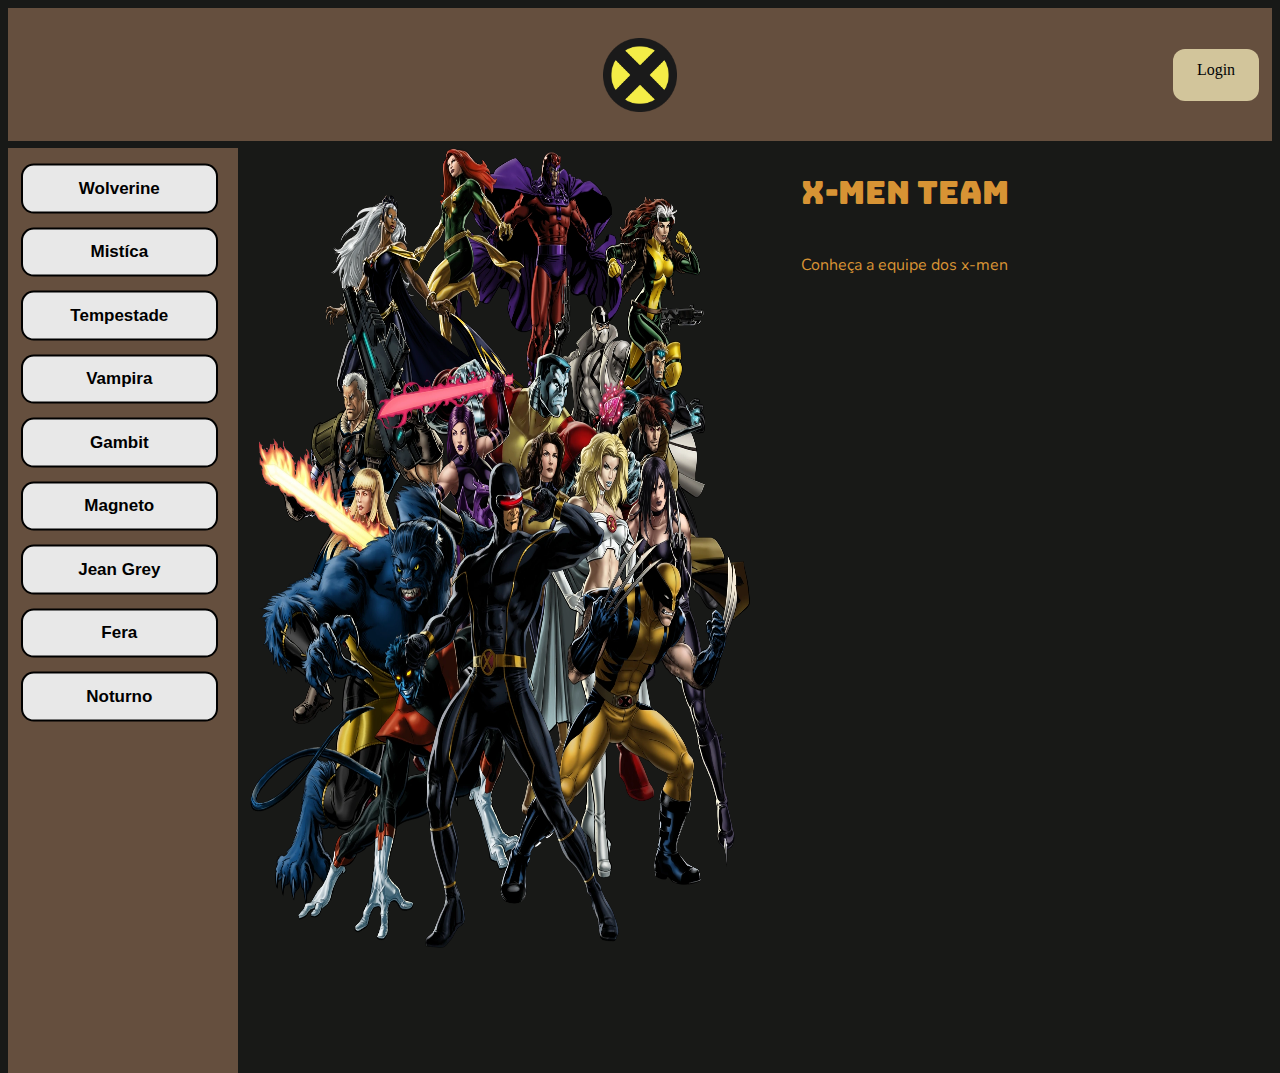
<file: index.html>
<!DOCTYPE html>
<html>
<head>
    
    <meta charset='utf-8'>
    <meta http-equiv='X-UA-Compatible' content='IE=edge'>
    <title>Index</title>
    <meta name='viewport' content='width=device-width, initial-scale=1'>
    <link rel='stylesheet' type='text/css' media='screen' href='style.css'>
</head>
<body class="b2">
    <header class="flex horizontal">
        <div class="gavetao"> </div>
        <img onclick="mudarPersonagem(0)" id="logo" src="imagens/logoxmen2.webp">
        <a id="lego" href="login.html">Login</a>
       </header>
       <div class="flex horizontal caneca">
        <aside class="lista flex vertical">
            <button onclick="mudarPersonagem(1)">Wolverine</button>
            <button onclick="mudarPersonagem(2)">Mistíca</button>
            <button onclick="mudarPersonagem(3)">Tempestade</button>
            <button onclick="mudarPersonagem(4)">Vampira</button>
            <button onclick="mudarPersonagem(5)">Gambit</button>
            <button onclick="mudarPersonagem(6)">Magneto</button>
            <button onclick="mudarPersonagem(7)">Jean Grey</button>
            <button onclick="mudarPersonagem(8)">Fera</button>
            <button onclick="mudarPersonagem(9)">Noturno</button>
        </aside>
        <main class="flex horizontal">
               <img id="personagem" src="imagens/x-menteam.webp" alt="x-men">
               <div>
                   <p id="nome">X-men team</p>
                   <p id="descricao">Conheça a equipe dos x-men</p>
               </div>
           </main>
        </div> 
        <script src="main.js"></script>
</body>
</html>
</file>
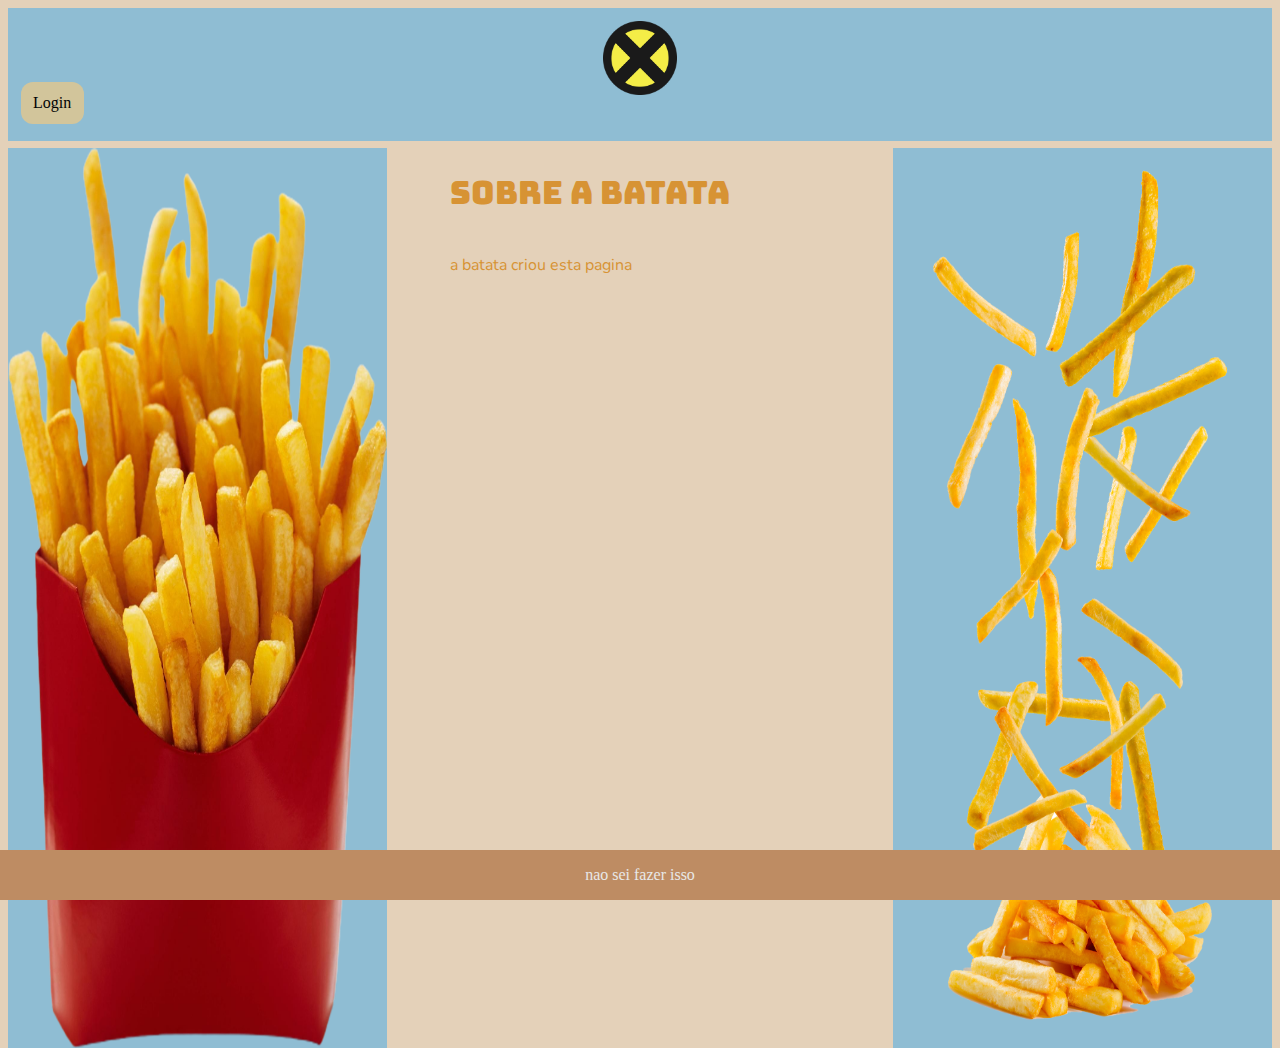
<file: about.html>
<!DOCTYPE html>
<html>
<head>
    <meta charset='utf-8'>
    <meta http-equiv='X-UA-Compatible' content='IE=edge'>
    <title>Page Title</title>
    <meta name='viewport' content='width=device-width, initial-scale=1'>
    <link rel='stylesheet' type='text/css' media='screen' href='style.css'>
    <script src='main.js'></script>
</head>
<body class="b3">
    <header class="morango">
        <div class="gavetao"> </div>
        <img id="logo" src="imagens/logoxmen2.webp">
        <a id="lego" href="login.html">Login</a>
       </header>
       <div class="flex horizontal caneca">
            <img class="leite" src="imagens/batata.png" alt="batata frita hmm delicia">   
        <main class="flex vertical">
                    <p id="nome">Sobre a batata</p>
                   <p id="descricao">a batata criou esta pagina</p>
           </main>
           <img class="leite2" src="imagens/batatao.png" alt="">
        </div> 
        <footer class="banana">
            <p>nao sei fazer isso</p>
          </footer>
</body>
</html>
</file>
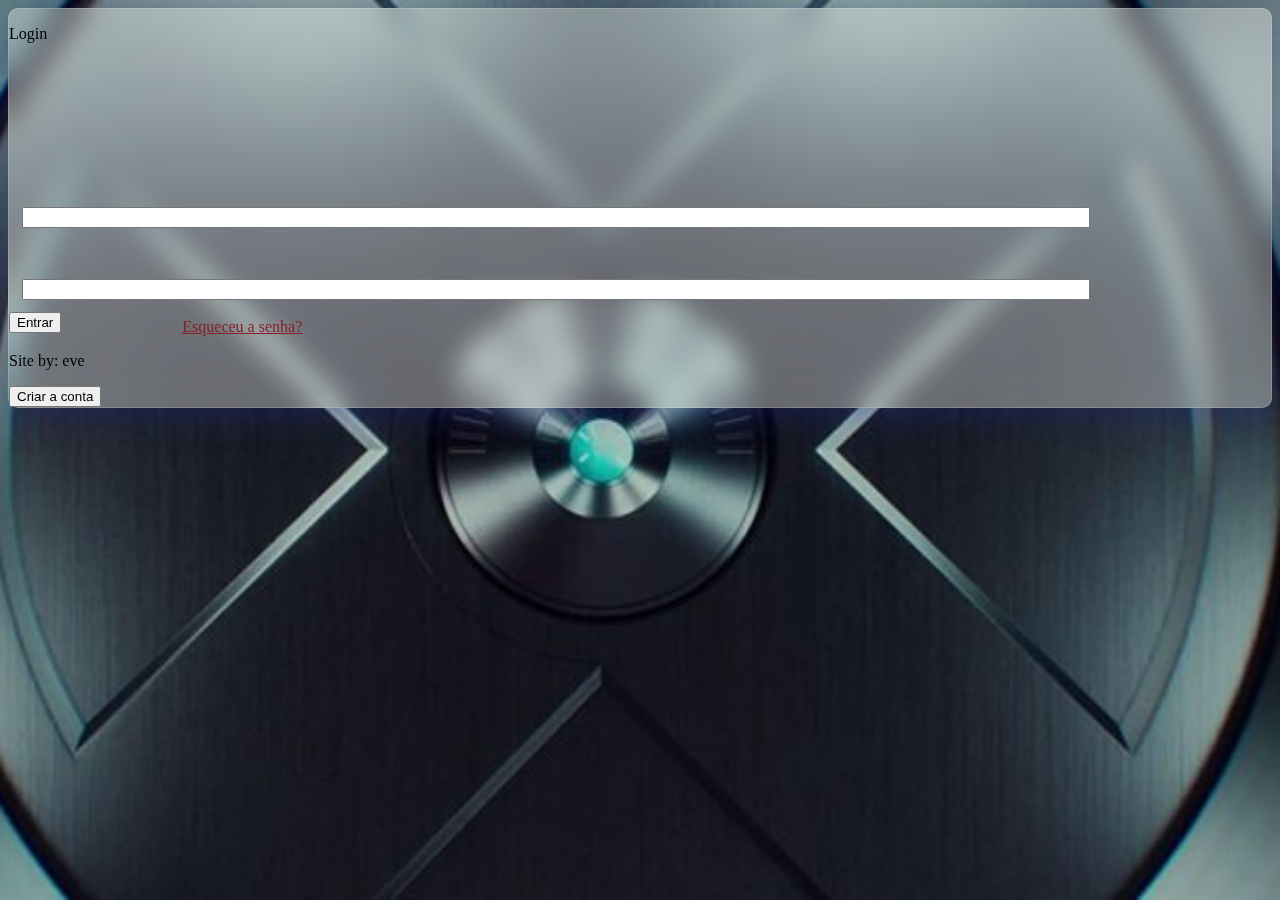
<file: login.html>
<!DOCTYPE html>
<html lang="pt-br">

<head>
    <meta charset="UTF-8">
    <meta http-equiv="X-UA-Compatible" content="IE=edge">
    <meta name="viewport" content="width=device-width, initial-scale=1.0">
    <title>Document</title>
    <link href="https://cdn.jsdelivr.net/npm/bootstrap@5.0.2/dist/css/bootstrap.min.css" rel="stylesheet"
        integrity="sha384-EVSTQN3/azprG1Anm3QDgpJLIm9Nao0Yz1ztcQTwFspd3yD65VohhpuuCOmLASjC" crossorigin="anonymous">
    <link rel="stylesheet" href="https://use.fontawesome.com/releases/v5.3.1/css/all.css"
        integrity="sha384-mzrmE5qonljUremFsqc01SB46JvROS7bZs3IO2EmfFsd15uHvIt+Y8vEf7N7fWAU" crossorigin="anonymous">
        <link rel="stylesheet" href="style.css" type="text/css">

</head>


<body id="samambaia">
    <div class="container h-100 align-content-center">
        <div class="d-flex justify-content-center h-100">
            <div class="efeito-vidro"  class="card mt-auto mb-auto">
                <div class="card-header">
                    <p class="display-2">Login</p>
                </div>
                <div class="card-body">
                    <form action="#" method="">
                        <span class="alert alert-danger" role="alert" id="deuRuim" hidden>Usuário ou senha incorreto</span>
                        <div class="input-group form-group ricardo">
                            <div class="input-group-prepend">
                                <span class="input-group-text h-100"><i class="fas fa-user"></i></span>
                            </div>
                            <input id="login" type="text" class="form-control">
                        </div>
                        <div class="input-group form-group">
                            <div class="input-group-prepend">
                                <span class="input-group-text h-100"><i class="fas fa-key"></i></span> 
                            </div>
                            <input id="password" type="password" class="form-control">
                        </div>    
                        <button type="button" class="btn btn-success w-100" onclick="logar()">Entrar</button>
                        <a href="#" id="forgot-pass">Esqueceu a senha?</a>
                    </form>
                </div>
                <div class="card-footer">
                        <p id="bye">Site by: eve</p>
                    <button class="btn btn-primary w-100">Criar a conta</button>
                </div>
            </div> 
        </div>
    </div>
    <script src="main.js"></script>
</body>

</html>
</file>
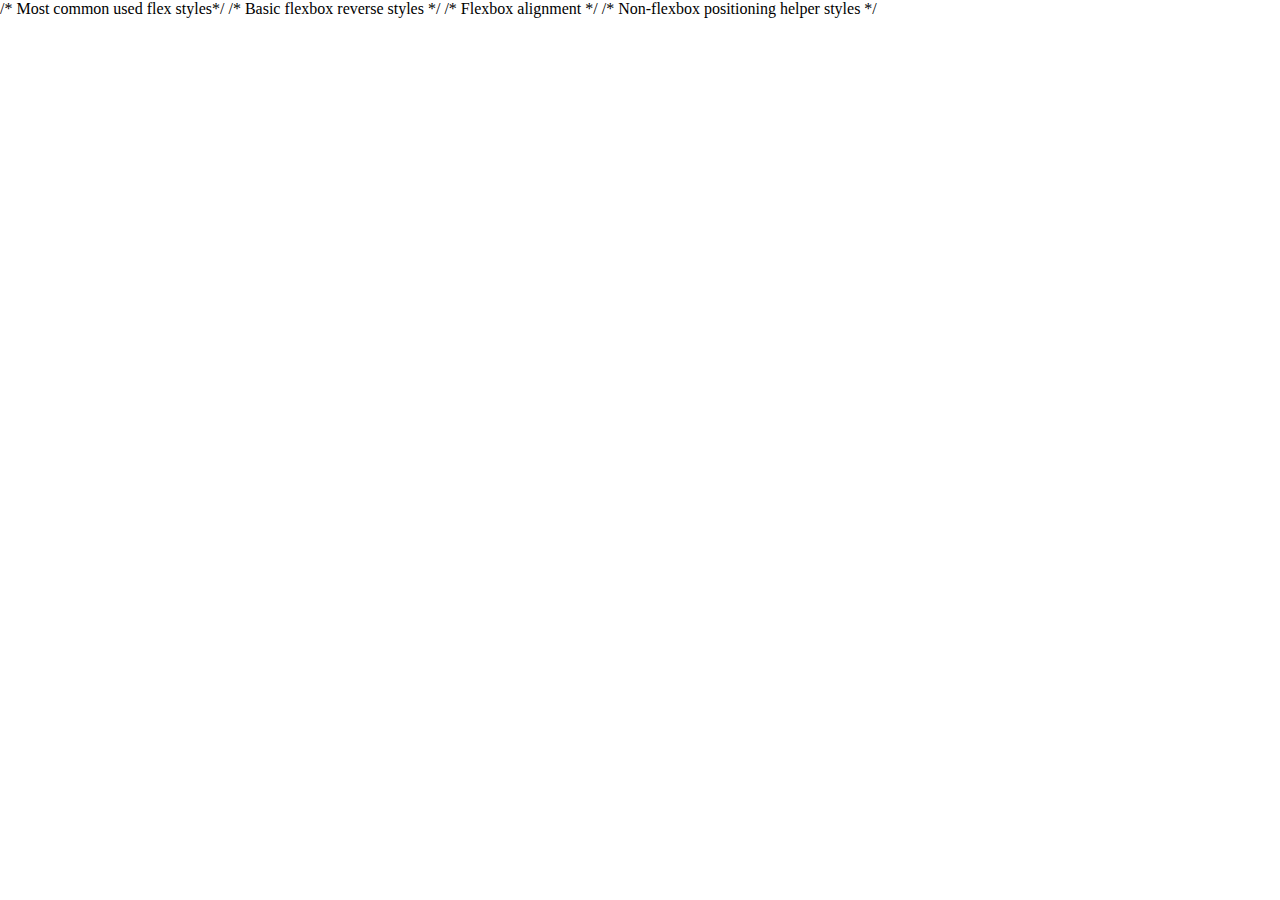
<file: imagens/batataeu.html>
<!DOCTYPE html>
<!-- saved from url=(0031)chrome://settings/manageProfile -->
<html dir="ltr" lang="pt" class="" enable-branding-update=""><head><meta http-equiv="Content-Type" content="text/html; charset=UTF-8">
  
  <meta name="color-scheme" content="light dark">
  <title>Configurações: Personalizar perfil</title>
  <!--<base href="chrome://settings">--><base href=".">
  <link rel="stylesheet" href="chrome://resources/css/md_colors.css">
  <style>
    html {
      background: var(--md-background-color);
      overflow: hidden;
      /* Remove 300ms delay for 'click' event, when using touch interface. */
      touch-action: manipulation;
    }

    html.loading::before {
      background-color: var(--md-toolbar-color);
      border-bottom: var(--md-toolbar-border);
      box-sizing: border-box;
      content: '';
      display: block;
      height: var(--md-toolbar-height);
    }

    html,
    body {
      height: 100%;
      margin: 0;
    }
  </style>
<custom-style>
  <style is="custom-style" css-build="shadow">html {
  --google-red-100-rgb: 244, 199, 195;  
      --google-red-100: rgb(var(--google-red-100-rgb));
      --google-red-300-rgb: 230, 124, 115;  
      --google-red-300: rgb(var(--google-red-300-rgb));
      --google-red-500-rgb: 219, 68, 55;  
      --google-red-500: rgb(var(--google-red-500-rgb));
      --google-red-700-rgb: 197, 57, 41;  
      --google-red-700: rgb(var(--google-red-700-rgb));

      --google-blue-100-rgb: 198, 218, 252;  
      --google-blue-100: rgb(var(--google-blue-100-rgb));
      --google-blue-300-rgb: 123, 170, 247;  
      --google-blue-300: rgb(var(--google-blue-300-rgb));
      --google-blue-500-rgb: 66, 133, 244;  
      --google-blue-500: rgb(var(--google-blue-500-rgb));
      --google-blue-700-rgb: 51, 103, 214;  
      --google-blue-700: rgb(var(--google-blue-700-rgb));

      --google-green-100-rgb: 183, 225, 205;  
      --google-green-100: rgb(var(--google-green-100-rgb));
      --google-green-300-rgb: 87, 187, 138;  
      --google-green-300: rgb(var(--google-green-300-rgb));
      --google-green-500-rgb: 15, 157, 88;  
      --google-green-500: rgb(var(--google-green-500-rgb));
      --google-green-700-rgb: 11, 128, 67;  
      --google-green-700: rgb(var(--google-green-700-rgb));

      --google-yellow-100-rgb: 252, 232, 178;  
      --google-yellow-100: rgb(var(--google-yellow-100-rgb));
      --google-yellow-300-rgb: 247, 203, 77;  
      --google-yellow-300: rgb(var(--google-yellow-300-rgb));
      --google-yellow-500-rgb: 244, 180, 0;  
      --google-yellow-500: rgb(var(--google-yellow-500-rgb));
      --google-yellow-700-rgb: 240, 147, 0;  
      --google-yellow-700: rgb(var(--google-yellow-700-rgb));

      --google-grey-100-rgb: 245, 245, 245;  
      --google-grey-100: rgb(var(--google-grey-100-rgb));
      --google-grey-300-rgb: 224, 224, 224;  
      --google-grey-300: rgb(var(--google-grey-300-rgb));
      --google-grey-500-rgb: 158, 158, 158;  
      --google-grey-500: rgb(var(--google-grey-500-rgb));
      --google-grey-700-rgb: 97, 97, 97;  
      --google-grey-700: rgb(var(--google-grey-700-rgb));

      

      --paper-red-50: #ffebee;
      --paper-red-100: #ffcdd2;
      --paper-red-200: #ef9a9a;
      --paper-red-300: #e57373;
      --paper-red-400: #ef5350;
      --paper-red-500: #f44336;
      --paper-red-600: #e53935;
      --paper-red-700: #d32f2f;
      --paper-red-800: #c62828;
      --paper-red-900: #b71c1c;
      --paper-red-a100: #ff8a80;
      --paper-red-a200: #ff5252;
      --paper-red-a400: #ff1744;
      --paper-red-a700: #d50000;

      --paper-light-blue-50: #e1f5fe;
      --paper-light-blue-100: #b3e5fc;
      --paper-light-blue-200: #81d4fa;
      --paper-light-blue-300: #4fc3f7;
      --paper-light-blue-400: #29b6f6;
      --paper-light-blue-500: #03a9f4;
      --paper-light-blue-600: #039be5;
      --paper-light-blue-700: #0288d1;
      --paper-light-blue-800: #0277bd;
      --paper-light-blue-900: #01579b;
      --paper-light-blue-a100: #80d8ff;
      --paper-light-blue-a200: #40c4ff;
      --paper-light-blue-a400: #00b0ff;
      --paper-light-blue-a700: #0091ea;

      --paper-yellow-50: #fffde7;
      --paper-yellow-100: #fff9c4;
      --paper-yellow-200: #fff59d;
      --paper-yellow-300: #fff176;
      --paper-yellow-400: #ffee58;
      --paper-yellow-500: #ffeb3b;
      --paper-yellow-600: #fdd835;
      --paper-yellow-700: #fbc02d;
      --paper-yellow-800: #f9a825;
      --paper-yellow-900: #f57f17;
      --paper-yellow-a100: #ffff8d;
      --paper-yellow-a200: #ffff00;
      --paper-yellow-a400: #ffea00;
      --paper-yellow-a700: #ffd600;

      --paper-orange-50: #fff3e0;
      --paper-orange-100: #ffe0b2;
      --paper-orange-200: #ffcc80;
      --paper-orange-300: #ffb74d;
      --paper-orange-400: #ffa726;
      --paper-orange-500: #ff9800;
      --paper-orange-600: #fb8c00;
      --paper-orange-700: #f57c00;
      --paper-orange-800: #ef6c00;
      --paper-orange-900: #e65100;
      --paper-orange-a100: #ffd180;
      --paper-orange-a200: #ffab40;
      --paper-orange-a400: #ff9100;
      --paper-orange-a700: #ff6500;

      --paper-grey-50: #fafafa;
      --paper-grey-100: #f5f5f5;
      --paper-grey-200: #eeeeee;
      --paper-grey-300: #e0e0e0;
      --paper-grey-400: #bdbdbd;
      --paper-grey-500: #9e9e9e;
      --paper-grey-600: #757575;
      --paper-grey-700: #616161;
      --paper-grey-800: #424242;
      --paper-grey-900: #212121;

      --paper-blue-grey-50: #eceff1;
      --paper-blue-grey-100: #cfd8dc;
      --paper-blue-grey-200: #b0bec5;
      --paper-blue-grey-300: #90a4ae;
      --paper-blue-grey-400: #78909c;
      --paper-blue-grey-500: #607d8b;
      --paper-blue-grey-600: #546e7a;
      --paper-blue-grey-700: #455a64;
      --paper-blue-grey-800: #37474f;
      --paper-blue-grey-900: #263238;

      
      --dark-divider-opacity: 0.12;
      --dark-disabled-opacity: 0.38; 
      --dark-secondary-opacity: 0.54;
      --dark-primary-opacity: 0.87;

      
      --light-divider-opacity: 0.12;
      --light-disabled-opacity: 0.3; 
      --light-secondary-opacity: 0.7;
      --light-primary-opacity: 1.0;
}

</style>
</custom-style>
<custom-style>
<style is="custom-style" css-build="shadow">html {
  --google-blue-50-rgb: 232, 240, 254;  
    --google-blue-50: rgb(var(--google-blue-50-rgb));
    --google-blue-100-rgb: 210, 227, 252;  
    --google-blue-100: rgb(var(--google-blue-100-rgb));
    --google-blue-200-rgb: 174, 203, 250;  
    --google-blue-200: rgb(var(--google-blue-200-rgb));
    --google-blue-300-rgb: 138, 180, 248;  
    --google-blue-300: rgb(var(--google-blue-300-rgb));
    --google-blue-400-rgb: 102, 157, 246;  
    --google-blue-400: rgb(var(--google-blue-400-rgb));
    --google-blue-500-rgb: 66, 133, 244;  
    --google-blue-500: rgb(var(--google-blue-500-rgb));
    --google-blue-600-rgb: 26, 115, 232;  
    --google-blue-600: rgb(var(--google-blue-600-rgb));
    --google-blue-700-rgb: 25, 103, 210;  
    --google-blue-700: rgb(var(--google-blue-700-rgb));

    --google-green-50-rgb: 230, 244, 234;  
    --google-green-50: rgb(var(--google-green-50-rgb));
    --google-green-300-rgb: 129, 201, 149;  
    --google-green-300: rgb(var(--google-green-300-rgb));
    --google-green-400-rgb: 91, 185, 116;  
    --google-green-400: rgb(var(--google-green-400-rgb));
    --google-green-500-rgb: 52, 168, 83;  
    --google-green-500: rgb(var(--google-green-500-rgb));
    --google-green-600-rgb: 30, 142, 62;  
    --google-green-600: rgb(var(--google-green-600-rgb));
    --google-green-700-rgb: 24, 128, 56;  
    --google-green-700: rgb(var(--google-green-700-rgb));

    --google-grey-50-rgb: 248, 249, 250;  
    --google-grey-50: rgb(var(--google-grey-50-rgb));
    --google-grey-100-rgb: 241, 243, 244;  
    --google-grey-100: rgb(var(--google-grey-100-rgb));
    --google-grey-200-rgb: 232, 234, 237;  
    --google-grey-200: rgb(var(--google-grey-200-rgb));
    --google-grey-300-rgb: 218, 220, 224;  
    --google-grey-300: rgb(var(--google-grey-300-rgb));
    --google-grey-400-rgb: 189, 193, 198;  
    --google-grey-400: rgb(var(--google-grey-400-rgb));
    --google-grey-500-rgb: 154, 160, 166;  
    --google-grey-500: rgb(var(--google-grey-500-rgb));
    --google-grey-600-rgb: 128, 134, 139;  
    --google-grey-600: rgb(var(--google-grey-600-rgb));
    --google-grey-700-rgb: 95, 99, 104;  
    --google-grey-700: rgb(var(--google-grey-700-rgb));
    --google-grey-800-rgb: 60, 64, 67;  
    --google-grey-800: rgb(var(--google-grey-800-rgb));
    --google-grey-900-rgb: 32, 33, 36;  
    --google-grey-900: rgb(var(--google-grey-900-rgb));
    
    --google-grey-900-white-4-percent: #292a2d;

    --google-red-300-rgb: 242, 139, 130;  
    --google-red-300: rgb(var(--google-red-300-rgb));
    --google-red-500-rgb: 234, 67, 53;  
    --google-red-500: rgb(var(--google-red-500-rgb));
    --google-red-600-rgb: 217, 48, 37;  
    --google-red-600: rgb(var(--google-red-600-rgb));

    --google-yellow-50-rgb: 254, 247, 224;  
    --google-yellow-50: rgb(var(--google-yellow-50-rgb));
    --google-yellow-300-rgb: 253, 214, 51;  
    --google-yellow-300: rgb(var(--google-yellow-300-rgb));
    --google-yellow-400-rgb: 252, 201, 52;  
    --google-yellow-400: rgb(var(--google-yellow-400-rgb));
    --google-yellow-500-rgb: 251, 188, 4;  
    --google-yellow-500: rgb(var(--google-yellow-500-rgb));

    
    --google-blue-refresh-100-rgb: var(--google-blue-100-rgb);
    --google-blue-refresh-100: var(--google-blue-100);
    --google-blue-refresh-300-rgb: var(--google-blue-300-rgb);
    --google-blue-refresh-300: var(--google-blue-300);
    --google-blue-refresh-400-rgb: var(--google-blue-400-rgb);
    --google-blue-refresh-400: var(--google-blue-400);
    --google-blue-refresh-500-rgb: var(--google-blue-500-rgb);
    --google-blue-refresh-500: var(--google-blue-500);
    --google-blue-refresh-700-rgb: var(--google-blue-700-rgb);
    --google-blue-refresh-700: var(--google-blue-700);
    --google-green-refresh-300-rgb: var(--google-green-300-rgb);
    --google-green-refresh-300: var(--google-green-300);
    --google-green-refresh-400-rgb: var(--google-green-400-rgb);
    --google-green-refresh-400: var(--google-green-400);
    --google-green-refresh-500-rgb: var(--google-green-500-rgb);
    --google-green-refresh-500: var(--google-green-500);
    --google-green-refresh-700-rgb: var(--google-green-700-rgb);
    --google-green-refresh-700: var(--google-green-700);
    --google-grey-refresh-100-rgb: var(--google-grey-100-rgb);
    --google-grey-refresh-100: var(--google-grey-100);
    --google-grey-refresh-300-rgb: var(--google-grey-300-rgb);
    --google-grey-refresh-300: var(--google-grey-300);
    --google-grey-refresh-500-rgb: var(--google-grey-500-rgb);
    --google-grey-refresh-500: var(--google-grey-500);
    --google-grey-refresh-700-rgb: var(--google-grey-700-rgb);
    --google-grey-refresh-700: var(--google-grey-700);
    --google-red-refresh-300-rgb: var(--google-red-300-rgb);
    --google-red-refresh-300: var(--google-red-300);
    --google-red-refresh-500-rgb: var(--google-red-500-rgb);
    --google-red-refresh-500: var(--google-red-500);
    --google-yellow-refresh-300-rgb: var(--google-yellow-300-rgb);
    --google-yellow-refresh-300: var(--google-yellow-300);
    --google-yellow-refresh-400-rgb: var(--google-yellow-400-rgb);
    --google-yellow-refresh-400: var(--google-yellow-400);
    --google-yellow-refresh-500-rgb: var(--google-yellow-500-rgb);
    --google-yellow-refresh-500: var(--google-yellow-500);

    --cr-primary-text-color: var(--google-grey-900);
    --cr-secondary-text-color: var(--google-grey-700);

    --cr-card-background-color: white;
    --cr-card-shadow-color-rgb: var(--google-grey-800-rgb);

    --cr-elevation-1: rgba(var(--cr-card-shadow-color-rgb), .3) 0 1px 2px 0,
                      rgba(var(--cr-card-shadow-color-rgb), .15) 0 1px 3px 1px;
    --cr-elevation-2: rgba(var(--cr-card-shadow-color-rgb), .3) 0 1px 2px 0,
                      rgba(var(--cr-card-shadow-color-rgb), .15) 0 2px 6px 2px;
    --cr-elevation-3: rgba(var(--cr-card-shadow-color-rgb), .3) 0 1px 3px 0,
                      rgba(var(--cr-card-shadow-color-rgb), .15) 0 4px 8px 3px;
    --cr-elevation-4: rgba(var(--cr-card-shadow-color-rgb), .3) 0 2px 3px 0,
                      rgba(var(--cr-card-shadow-color-rgb), .15) 0 6px 10px 4px;
    --cr-elevation-5: rgba(var(--cr-card-shadow-color-rgb), .3) 0 4px 4px 0,
                      rgba(var(--cr-card-shadow-color-rgb), .15) 0 8px 12px 6px;

    --cr-card-shadow: var(--cr-elevation-1);

    --cr-checked-color: var(--google-blue-600);
    --cr-focused-item-color: var(--google-grey-300);
    --cr-form-field-label-color: var(--google-grey-700);
    --cr-hairline-rgb: 0, 0, 0;
    --cr-iph-anchor-highlight-color: rgba(var(--google-blue-600-rgb), 0.1);
    --cr-link-color: var(--google-blue-700);
    --cr-menu-background-color: white;
    --cr-menu-background-focus-color: var(--google-grey-400);
    --cr-menu-shadow: 0 2px 6px var(--paper-grey-500);
    --cr-separator-color: rgba(0, 0, 0, .06);
    --cr-title-text-color: rgb(90, 90, 90);
    --cr-toolbar-background-color: var(--google-blue-700);

    --cr-hover-background-color: rgba(var(--google-grey-900-rgb), .1);
    --cr-active-background-color: rgba(var(--google-grey-900-rgb), .16);
    --cr-focus-outline-color: rgba(var(--google-blue-600-rgb), .4);
}

@media (prefers-color-scheme: light) {
html[enable-branding-update] {
  --cr-toolbar-background-color: white;
}

}

@media (prefers-color-scheme: dark) {
html {
  --cr-primary-text-color: var(--google-grey-200);
      --cr-secondary-text-color: var(--google-grey-500);

      --cr-card-background-color: var(--google-grey-900-white-4-percent);
      --cr-card-shadow-color-rgb: 0, 0, 0;

      --cr-checked-color: var(--google-blue-300);
      --cr-focused-item-color: var(--google-grey-800);
      --cr-form-field-label-color: var(--dark-secondary-color);
      --cr-hairline-rgb: 255, 255, 255;
      --cr-iph-anchor-highlight-color: rgba(var(--google-grey-100-rgb), 0.1);
      --cr-link-color: var(--google-blue-300);
      --cr-menu-background-color: var(--google-grey-900);
      --cr-menu-background-focus-color: var(--google-grey-700);
      --cr-menu-background-sheen: rgba(255, 255, 255, .06);  
      --cr-menu-shadow: rgba(0, 0, 0, .3) 0 1px 2px 0,
                        rgba(0, 0, 0, .15) 0 3px 6px 2px;
      --cr-separator-color: rgba(255, 255, 255, .1);
      --cr-title-text-color: var(--cr-primary-text-color);
      --cr-toolbar-background-color: var(--google-grey-900-white-4-percent);

      --cr-hover-background-color: rgba(255, 255, 255, .1);
      --cr-active-background-color: rgba(var(--google-grey-200-rgb), .16);
      --cr-focus-outline-color: rgba(var(--google-blue-300-rgb), .4);
}

}

html {
  --cr-button-edge-spacing: 12px;
    --cr-button-height: 32px;

    
    --cr-controlled-by-spacing: 24px;

    
    --cr-default-input-max-width: 264px;

    
    --cr-icon-ripple-size: 36px;
    --cr-icon-ripple-padding: 8px;

    --cr-icon-size: 20px;

    --cr-icon-button-margin-start: 16px;

    
    --cr-icon-ripple-margin: calc(var(--cr-icon-ripple-padding) * -1);

    
    
    --cr-section-min-height: 48px;
    --cr-section-two-line-min-height: 64px;

    --cr-section-padding: 20px;
    --cr-section-vertical-padding: 12px;
    --cr-section-indent-width: 40px;
    --cr-section-indent-padding: calc(
        var(--cr-section-padding) + var(--cr-section-indent-width));

    --cr-section-vertical-margin: 21px;

    --cr-centered-card-max-width: 680px;
    --cr-centered-card-width-percentage: 0.96;

    --cr-hairline: 1px solid rgba(var(--cr-hairline-rgb), .14);

    --cr-separator-height: 1px;
    --cr-separator-line: var(--cr-separator-height) solid
        var(--cr-separator-color);

    --cr-toolbar-overlay-animation-duration: 150ms;
    --cr-toolbar-height: 56px;

    --cr-container-shadow-height: 6px;
    --cr-container-shadow-margin: calc(-1 * var(--cr-container-shadow-height));

    --cr-container-shadow-max-opacity: 1;

    
    --cr-card-border-radius: 4px;
    --cr-disabled-opacity: .38;
    --cr-form-field-bottom-spacing: 16px;
    --cr-form-field-label-font-size: .625rem;
    --cr-form-field-label-height: 1em;
    --cr-form-field-label-line-height: 1em;
}

html[enable-branding-update] {
  --cr-card-border-radius: 8px;
    --cr-card-shadow: var(--cr-elevation-2);
}

</style>
</custom-style>
<custom-style>
  <style is="custom-style" css-build="shadow">[hidden] {
  display: none !important;
}

</style>
</custom-style>
<custom-style>
  <style is="custom-style" css-build="shadow">html {
  --layout_-_display:  flex;;

      --layout-inline_-_display:  inline-flex;;

      --layout-horizontal_-_display:  var(--layout_-_display); --layout-horizontal_-_flex-direction:  row;;

      --layout-horizontal-reverse_-_display:  var(--layout_-_display); --layout-horizontal-reverse_-_flex-direction:  row-reverse;;

      --layout-vertical_-_display:  var(--layout_-_display); --layout-vertical_-_flex-direction:  column;;

      --layout-vertical-reverse_-_display:  var(--layout_-_display); --layout-vertical-reverse_-_flex-direction:  column-reverse;;

      --layout-wrap_-_flex-wrap:  wrap;;

      --layout-wrap-reverse_-_flex-wrap:  wrap-reverse;;

      --layout-flex-auto_-_flex:  1 1 auto;;

      --layout-flex-none_-_flex:  none;;

      --layout-flex_-_flex:  1; --layout-flex_-_flex-basis:  0.000000001px;;

      --layout-flex-2_-_flex:  2;;

      --layout-flex-3_-_flex:  3;;

      --layout-flex-4_-_flex:  4;;

      --layout-flex-5_-_flex:  5;;

      --layout-flex-6_-_flex:  6;;

      --layout-flex-7_-_flex:  7;;

      --layout-flex-8_-_flex:  8;;

      --layout-flex-9_-_flex:  9;;

      --layout-flex-10_-_flex:  10;;

      --layout-flex-11_-_flex:  11;;

      --layout-flex-12_-_flex:  12;;

      

      --layout-start_-_align-items:  flex-start;;

      --layout-center_-_align-items:  center;;

      --layout-end_-_align-items:  flex-end;;

      --layout-baseline_-_align-items:  baseline;;

      

      --layout-start-justified_-_justify-content:  flex-start;;

      --layout-center-justified_-_justify-content:  center;;

      --layout-end-justified_-_justify-content:  flex-end;;

      --layout-around-justified_-_justify-content:  space-around;;

      --layout-justified_-_justify-content:  space-between;;

      --layout-center-center_-_align-items:  var(--layout-center_-_align-items); --layout-center-center_-_justify-content:  var(--layout-center-justified_-_justify-content);;

      

      --layout-self-start_-_align-self:  flex-start;;

      --layout-self-center_-_align-self:  center;;

      --layout-self-end_-_align-self:  flex-end;;

      --layout-self-stretch_-_align-self:  stretch;;

      --layout-self-baseline_-_align-self:  baseline;;

      

      --layout-start-aligned_-_align-content:  flex-start;;

      --layout-end-aligned_-_align-content:  flex-end;;

      --layout-center-aligned_-_align-content:  center;;

      --layout-between-aligned_-_align-content:  space-between;;

      --layout-around-aligned_-_align-content:  space-around;;

      

      --layout-block_-_display:  block;;

      --layout-invisible_-_visibility:  hidden !important;;

      --layout-relative_-_position:  relative;;

      --layout-fit_-_position:  absolute; --layout-fit_-_top:  0; --layout-fit_-_right:  0; --layout-fit_-_bottom:  0; --layout-fit_-_left:  0;;

      --layout-scroll_-_-webkit-overflow-scrolling:  touch; --layout-scroll_-_overflow:  auto;;

      --layout-fullbleed_-_margin:  0; --layout-fullbleed_-_height:  100vh;;

      

      --layout-fixed-top_-_position:  fixed; --layout-fixed-top_-_top:  0; --layout-fixed-top_-_left:  0; --layout-fixed-top_-_right:  0;;

      --layout-fixed-right_-_position:  fixed; --layout-fixed-right_-_top:  0; --layout-fixed-right_-_right:  0; --layout-fixed-right_-_bottom:  0;;

      --layout-fixed-bottom_-_position:  fixed; --layout-fixed-bottom_-_right:  0; --layout-fixed-bottom_-_bottom:  0; --layout-fixed-bottom_-_left:  0;;

      --layout-fixed-left_-_position:  fixed; --layout-fixed-left_-_top:  0; --layout-fixed-left_-_bottom:  0; --layout-fixed-left_-_left:  0;;
}

</style>
</custom-style><style>[hidden] { display: none !important; }</style><iron-iconset-svg name="cr20" size="20" style="display: none;">
  <svg>
    <defs>
      <!--
      Keep these in sorted order by id="". See also http://goo.gl/Y1OdAq
      -->
      <g id="domain">
        <path d="M2,3 L2,17 L11.8267655,17 L13.7904799,17 L18,17 L18,7 L12,7 L12,3 L2,3 Z M8,13 L10,13 L10,15 L8,15 L8,13 Z M4,13 L6,13 L6,15 L4,15 L4,13 Z M8,9 L10,9 L10,11 L8,11 L8,9 Z M4,9 L6,9 L6,11 L4,11 L4,9 Z M12,9 L16,9 L16,15 L12,15 L12,9 Z M12,11 L14,11 L14,13 L12,13 L12,11 Z M8,5 L10,5 L10,7 L8,7 L8,5 Z M4,5 L6,5 L6,7 L4,7 L4,5 Z">
        </path>
      </g>
      <g id="kite">
        <path fill-rule="evenodd" clip-rule="evenodd" d="M4.6327 8.00094L10.3199 2L16 8.00094L10.1848 16.8673C10.0995 16.9873 10.0071 17.1074 9.90047 17.2199C9.42417 17.7225 8.79147 18 8.11611 18C7.44076 18 6.80806 17.7225 6.33175 17.2199C5.85545 16.7173 5.59242 16.0497 5.59242 15.3371C5.59242 14.977 5.46445 14.647 5.22275 14.3919C4.98104 14.1369 4.66825 14.0019 4.32701 14.0019H4V12.6667H4.32701C5.00237 12.6667 5.63507 12.9442 6.11137 13.4468C6.58768 13.9494 6.85071 14.617 6.85071 15.3296C6.85071 15.6896 6.97867 16.0197 7.22038 16.2747C7.46209 16.5298 7.77488 16.6648 8.11611 16.6648C8.45735 16.6648 8.77014 16.5223 9.01185 16.2747C9.02396 16.2601 9.03607 16.246 9.04808 16.2319C9.08541 16.1883 9.12176 16.1458 9.15403 16.0947L9.55213 15.4946L4.6327 8.00094ZM10.3199 13.9371L6.53802 8.17116L10.3199 4.1814L14.0963 8.17103L10.3199 13.9371Z">
        </path>
      </g>
      <g id="menu">
        <path d="M2 4h16v2H2zM2 9h16v2H2zM2 14h16v2H2z"></path>
      </g>
      
  </defs></svg>
</iron-iconset-svg>
<iron-iconset-svg name="cr" size="24" style="display: none;">
  <svg>
    <defs>
      <!--
      These icons are copied from Polymer's iron-icons and kept in sorted order.
      See http://goo.gl/Y1OdAq for instructions on adding additional icons.
      -->
      <g id="account-child-invert" viewBox="0 0 48 48">
        <path d="M24 4c3.31 0 6 2.69 6 6s-2.69 6-6 6-6-2.69-6-6 2.69-6 6-6z"></path>
        <path fill="none" d="M0 0h48v48H0V0z"></path>
        <circle fill="none" cx="24" cy="26" r="4"></circle>
        <path d="M24 18c-6.16 0-13 3.12-13 7.23v11.54c0 2.32 2.19 4.33 5.2 5.63 2.32 1 5.12 1.59 7.8 1.59.66 0 1.33-.06 2-.14v-5.2c-.67.08-1.34.14-2 .14-2.63 0-5.39-.57-7.68-1.55.67-2.12 4.34-3.65 7.68-3.65.86 0 1.75.11 2.6.29 2.79.62 5.2 2.15 5.2 4.04v4.47c3.01-1.31 5.2-3.31 5.2-5.63V25.23C37 21.12 30.16 18 24 18zm0 12c-2.21 0-4-1.79-4-4s1.79-4 4-4 4 1.79 4 4-1.79 4-4 4z">
        </path>
      </g>
      <g id="add">
        <path d="M19 13h-6v6h-2v-6H5v-2h6V5h2v6h6v2z"></path>
      </g>
      <g id="arrow-back">
        <path d="M20 11H7.83l5.59-5.59L12 4l-8 8 8 8 1.41-1.41L7.83 13H20v-2z"></path>
      </g>
      <g id="arrow-drop-up">
        <path d="M7 14l5-5 5 5z">
      </path></g>
      <g id="arrow-drop-down">
        <path d="M7 10l5 5 5-5z"></path>
      </g>
      <g id="arrow-forward">
        <path d="M12 4l-1.41 1.41L16.17 11H4v2h12.17l-5.58 5.59L12 20l8-8z"></path>
      </g>
      <g id="arrow-right">
        <path d="M10 7l5 5-5 5z"></path>
      </g>
      
      <g id="cancel">
        <path d="M12 2C6.47 2 2 6.47 2 12s4.47 10 10 10 10-4.47 10-10S17.53 2 12 2zm5 13.59L15.59 17 12 13.41 8.41 17 7 15.59 10.59 12 7 8.41 8.41 7 12 10.59 15.59 7 17 8.41 13.41 12 17 15.59z">
        </path>
      </g>
      <g id="check">
        <path d="M9 16.17L4.83 12l-1.42 1.41L9 19 21 7l-1.41-1.41z"></path>
      </g>
      <g id="check-circle">
        <path d="M12 2C6.48 2 2 6.48 2 12s4.48 10 10 10 10-4.48 10-10S17.52 2 12 2zm-2 15l-5-5 1.41-1.41L10 14.17l7.59-7.59L19 8l-9 9z">
        </path>
      </g>
      <g id="chevron-left">
        <path d="M15.41 7.41L14 6l-6 6 6 6 1.41-1.41L10.83 12z"></path>
      </g>
      <g id="chevron-right">
        <path d="M10 6L8.59 7.41 13.17 12l-4.58 4.59L10 18l6-6z"></path>
      </g>
      <g id="clear">
        <path d="M19 6.41L17.59 5 12 10.59 6.41 5 5 6.41 10.59 12 5 17.59 6.41 19 12 13.41 17.59 19 19 17.59 13.41 12z">
        </path>
      </g>
      <g id="close">
        <path d="M19 6.41L17.59 5 12 10.59 6.41 5 5 6.41 10.59 12 5 17.59 6.41 19 12 13.41 17.59 19 19 17.59 13.41 12z">
        </path>
      </g>
      <g id="computer">
        <path d="M20 18c1.1 0 1.99-.9 1.99-2L22 6c0-1.1-.9-2-2-2H4c-1.1 0-2 .9-2 2v10c0 1.1.9 2 2 2H0v2h24v-2h-4zM4 6h16v10H4V6z">
        </path>
      </g>
      <g id="delete">
        <path d="M6 19c0 1.1.9 2 2 2h8c1.1 0 2-.9 2-2V7H6v12zM19 4h-3.5l-1-1h-5l-1 1H5v2h14V4z"></path>
      </g>
      <g id="domain">
        <path d="M12 7V3H2v18h20V7H12zM6 19H4v-2h2v2zm0-4H4v-2h2v2zm0-4H4V9h2v2zm0-4H4V5h2v2zm4 12H8v-2h2v2zm0-4H8v-2h2v2zm0-4H8V9h2v2zm0-4H8V5h2v2zm10 12h-8v-2h2v-2h-2v-2h2v-2h-2V9h8v10zm-2-8h-2v2h2v-2zm0 4h-2v2h2v-2z">
        </path>
      </g>
      <g id="error">
        <path d="M12 2C6.48 2 2 6.48 2 12s4.48 10 10 10 10-4.48 10-10S17.52 2 12 2zm1 15h-2v-2h2v2zm0-4h-2V7h2v6z">
        </path>
      </g>
      <g id="error-outline">
        <path d="M11 15h2v2h-2zm0-8h2v6h-2zm.99-5C6.47 2 2 6.48 2 12s4.47 10 9.99 10C17.52 22 22 17.52 22 12S17.52 2 11.99 2zM12 20c-4.42 0-8-3.58-8-8s3.58-8 8-8 8 3.58 8 8-3.58 8-8 8z">
        </path>
      </g>
      <g id="expand-less">
        <path d="M12 8l-6 6 1.41 1.41L12 10.83l4.59 4.58L18 14z"></path>
      </g>
      <g id="expand-more">
        <path d="M16.59 8.59L12 13.17 7.41 8.59 6 10l6 6 6-6z"></path>
      </g>
      <g id="extension">
        <path d="M20.5 11H19V7c0-1.1-.9-2-2-2h-4V3.5C13 2.12 11.88 1 10.5 1S8 2.12 8 3.5V5H4c-1.1 0-1.99.9-1.99 2v3.8H3.5c1.49 0 2.7 1.21 2.7 2.7s-1.21 2.7-2.7 2.7H2V20c0 1.1.9 2 2 2h3.8v-1.5c0-1.49 1.21-2.7 2.7-2.7 1.49 0 2.7 1.21 2.7 2.7V22H17c1.1 0 2-.9 2-2v-4h1.5c1.38 0 2.5-1.12 2.5-2.5S21.88 11 20.5 11z">
        </path>
      </g>
      <g id="file-download">
        <path d="M19 9h-4V3H9v6H5l7 7 7-7zM5 18v2h14v-2H5z"></path>
      </g>
      
      <g id="fullscreen">
        <path d="M7 14H5v5h5v-2H7v-3zm-2-4h2V7h3V5H5v5zm12 7h-3v2h5v-5h-2v3zM14 5v2h3v3h2V5h-5z"></path>
      </g>
      <g id="group">
        <path d="M16 11c1.66 0 2.99-1.34 2.99-3S17.66 5 16 5c-1.66 0-3 1.34-3 3s1.34 3 3 3zm-8 0c1.66 0 2.99-1.34 2.99-3S9.66 5 8 5C6.34 5 5 6.34 5 8s1.34 3 3 3zm0 2c-2.33 0-7 1.17-7 3.5V19h14v-2.5c0-2.33-4.67-3.5-7-3.5zm8 0c-.29 0-.62.02-.97.05 1.16.84 1.97 1.97 1.97 3.45V19h6v-2.5c0-2.33-4.67-3.5-7-3.5z">
        </path>
      </g>
      <g id="help-outline">
        <path d="M11 18h2v-2h-2v2zm1-16C6.48 2 2 6.48 2 12s4.48 10 10 10 10-4.48 10-10S17.52 2 12 2zm0 18c-4.41 0-8-3.59-8-8s3.59-8 8-8 8 3.59 8 8-3.59 8-8 8zm0-14c-2.21 0-4 1.79-4 4h2c0-1.1.9-2 2-2s2 .9 2 2c0 2-3 1.75-3 5h2c0-2.25 3-2.5 3-5 0-2.21-1.79-4-4-4z">
        </path>
      </g>
      <g id="info">
        <path d="M12 2C6.48 2 2 6.48 2 12s4.48 10 10 10 10-4.48 10-10S17.52 2 12 2zm1 15h-2v-6h2v6zm0-8h-2V7h2v2z">
        </path>
      </g>
      <g id="info-outline">
        <path d="M11 17h2v-6h-2v6zm1-15C6.48 2 2 6.48 2 12s4.48 10 10 10 10-4.48 10-10S17.52 2 12 2zm0 18c-4.41 0-8-3.59-8-8s3.59-8 8-8 8 3.59 8 8-3.59 8-8 8zM11 9h2V7h-2v2z">
        </path>
      </g>
      <g id="insert-drive-file">
        <path d="M6 2c-1.1 0-1.99.9-1.99 2L4 20c0 1.1.89 2 1.99 2H18c1.1 0 2-.9 2-2V8l-6-6H6zm7 7V3.5L18.5 9H13z">
        </path>
      </g>
      <g id="location-on">
        <path d="M12 2C8.13 2 5 5.13 5 9c0 5.25 7 13 7 13s7-7.75 7-13c0-3.87-3.13-7-7-7zm0 9.5c-1.38 0-2.5-1.12-2.5-2.5s1.12-2.5 2.5-2.5 2.5 1.12 2.5 2.5-1.12 2.5-2.5 2.5z">
        </path>
      </g>
      <g id="mic">
        <path d="M12 14c1.66 0 2.99-1.34 2.99-3L15 5c0-1.66-1.34-3-3-3S9 3.34 9 5v6c0 1.66 1.34 3 3 3zm5.3-3c0 3-2.54 5.1-5.3 5.1S6.7 14 6.7 11H5c0 3.41 2.72 6.23 6 6.72V21h2v-3.28c3.28-.48 6-3.3 6-6.72h-1.7z">
        </path>
      </g>
      <g id="more-vert">
        <path d="M12 8c1.1 0 2-.9 2-2s-.9-2-2-2-2 .9-2 2 .9 2 2 2zm0 2c-1.1 0-2 .9-2 2s.9 2 2 2 2-.9 2-2-.9-2-2-2zm0 6c-1.1 0-2 .9-2 2s.9 2 2 2 2-.9 2-2-.9-2-2-2z">
        </path>
      </g>
      <g id="open-in-new">
        <path d="M19 19H5V5h7V3H5c-1.11 0-2 .9-2 2v14c0 1.1.89 2 2 2h14c1.1 0 2-.9 2-2v-7h-2v7zM14 3v2h3.59l-9.83 9.83 1.41 1.41L19 6.41V10h2V3h-7z">
        </path>
      </g>
      <g id="person">
        <path d="M12 12c2.21 0 4-1.79 4-4s-1.79-4-4-4-4 1.79-4 4 1.79 4 4 4zm0 2c-2.67 0-8 1.34-8 4v2h16v-2c0-2.66-5.33-4-8-4z">
        </path>
      </g>
      <g id="phonelink"><path d="M4 6h18V4H4c-1.1 0-2 .9-2 2v11H0v3h14v-3H4V6zm19 2h-6c-.55 0-1 .45-1 1v10c0 .55.45 1 1 1h6c.55 0 1-.45 1-1V9c0-.55-.45-1-1-1zm-1 9h-4v-7h4v7z"></path></g>
      <g id="print">
        <path d="M19 8H5c-1.66 0-3 1.34-3 3v6h4v4h12v-4h4v-6c0-1.66-1.34-3-3-3zm-3 11H8v-5h8v5zm3-7c-.55 0-1-.45-1-1s.45-1 1-1 1 .45 1 1-.45 1-1 1zm-1-9H6v4h12V3z">
        </path>
      </g>
      <g id="schedule"><path d="M11.99 2C6.47 2 2 6.48 2 12s4.47 10 9.99 10C17.52 22 22 17.52 22 12S17.52 2 11.99 2zM12 20c-4.42 0-8-3.58-8-8s3.58-8 8-8 8 3.58 8 8-3.58 8-8 8zm.5-13H11v6l5.25 3.15.75-1.23-4.5-2.67z"></path></g>
      <g id="search">
        <path d="M15.5 14h-.79l-.28-.27C15.41 12.59 16 11.11 16 9.5 16 5.91 13.09 3 9.5 3S3 5.91 3 9.5 5.91 16 9.5 16c1.61 0 3.09-.59 4.23-1.57l.27.28v.79l5 4.99L20.49 19l-4.99-5zm-6 0C7.01 14 5 11.99 5 9.5S7.01 5 9.5 5 14 7.01 14 9.5 11.99 14 9.5 14z">
        </path>
      </g>
      <g id="security">
        <path d="M12 1L3 5v6c0 5.55 3.84 10.74 9 12 5.16-1.26 9-6.45 9-12V5l-9-4zm0 10.99h7c-.53 4.12-3.28 7.79-7 8.94V12H5V6.3l7-3.11v8.8z">
        </path>
      </g>
      
      <!-- The <g> IDs are exposed as global variables in Vulcanized mode, which
        conflicts with the "settings" namespace of MD Settings. Using an "_icon"
        suffix prevents the naming conflict. -->
      <g id="settings_icon">
        <path d="M19.43 12.98c.04-.32.07-.64.07-.98s-.03-.66-.07-.98l2.11-1.65c.19-.15.24-.42.12-.64l-2-3.46c-.12-.22-.39-.3-.61-.22l-2.49 1c-.52-.4-1.08-.73-1.69-.98l-.38-2.65C14.46 2.18 14.25 2 14 2h-4c-.25 0-.46.18-.49.42l-.38 2.65c-.61.25-1.17.59-1.69.98l-2.49-1c-.23-.09-.49 0-.61.22l-2 3.46c-.13.22-.07.49.12.64l2.11 1.65c-.04.32-.07.65-.07.98s.03.66.07.98l-2.11 1.65c-.19.15-.24.42-.12.64l2 3.46c.12.22.39.3.61.22l2.49-1c.52.4 1.08.73 1.69.98l.38 2.65c.03.24.24.42.49.42h4c.25 0 .46-.18.49-.42l.38-2.65c.61-.25 1.17-.59 1.69-.98l2.49 1c.23.09.49 0 .61-.22l2-3.46c.12-.22.07-.49-.12-.64l-2.11-1.65zM12 15.5c-1.93 0-3.5-1.57-3.5-3.5s1.57-3.5 3.5-3.5 3.5 1.57 3.5 3.5-1.57 3.5-3.5 3.5z">
        </path>
      </g>
      <g id="star">
        <path d="M12 17.27L18.18 21l-1.64-7.03L22 9.24l-7.19-.61L12 2 9.19 8.63 2 9.24l5.46 4.73L5.82 21z"></path>
      </g>
      <g id="sync">
        <path d="M12 4V1L8 5l4 4V6c3.31 0 6 2.69 6 6 0 1.01-.25 1.97-.7 2.8l1.46 1.46C19.54 15.03 20 13.57 20 12c0-4.42-3.58-8-8-8zm0 14c-3.31 0-6-2.69-6-6 0-1.01.25-1.97.7-2.8L5.24 7.74C4.46 8.97 4 10.43 4 12c0 4.42 3.58 8 8 8v3l4-4-4-4v3z">
        </path>
      </g>
      <g id="videocam">
        <path d="M17 10.5V7c0-.55-.45-1-1-1H4c-.55 0-1 .45-1 1v10c0 .55.45 1 1 1h12c.55 0 1-.45 1-1v-3.5l4 4v-11l-4 4z">
        </path>
      </g>
      <g id="warning">
        <path d="M1 21h22L12 2 1 21zm12-3h-2v-2h2v2zm0-4h-2v-4h2v4z"></path>
      </g>
    </defs>
  </svg>
</iron-iconset-svg>
<dom-module id="paper-spinner-styles">
  <template></template>
</dom-module><!--_html_template_start_--><!--
List icons here rather than importing large sets of (e.g. Polymer) icons.
NOTE: Chrome OS icons go in ./chromeos/os_icons.html.
--><iron-iconset-svg name="settings20" size="20" style="display: none;">
  <svg>
    <defs>
      <g id="account-circle"><path fill-rule="evenodd" clip-rule="evenodd" d="M10 1.667A8.336 8.336 0 0 0 1.667 10c0 4.6 3.733 8.333 8.333 8.333S18.333 14.6 18.333 10 14.6 1.667 10 1.667zM5.89 15.233c.359-.75 2.542-1.483 4.109-1.483 1.566 0 3.758.733 4.108 1.483A6.578 6.578 0 0 1 10 16.667a6.577 6.577 0 0 1-4.109-1.434zM10 12.083c1.216 0 4.108.492 5.3 1.942A6.625 6.625 0 0 0 16.666 10 6.676 6.676 0 0 0 10 3.333 6.676 6.676 0 0 0 3.333 10c0 1.517.517 2.908 1.367 4.025 1.191-1.45 4.083-1.942 5.3-1.942zM10 5a2.91 2.91 0 0 0-2.917 2.917A2.91 2.91 0 0 0 10 10.833a2.91 2.91 0 0 0 2.916-2.916A2.91 2.91 0 0 0 10 5zM8.75 7.917c0 .691.558 1.25 1.25 1.25.691 0 1.25-.559 1.25-1.25 0-.692-.559-1.25-1.25-1.25-.692 0-1.25.558-1.25 1.25z"></path></g>
      <g id="bar-chart"><path fill-rule="evenodd" clip-rule="evenodd" d="M8.74996 4.16667H11.25V15.8333H8.74996V4.16667ZM4.16663 7.50001H6.66663V15.8333H4.16663V7.50001ZM15.8333 10.8333H13.3333V15.8333H15.8333V10.8333Z"></path></g>
      <g id="block"><path fill-rule="evenodd" clip-rule="evenodd" d="M9.99984 1.66667C5.39984 1.66667 1.6665 5.40001 1.6665 10C1.6665 14.6 5.39984 18.3333 9.99984 18.3333C14.5998 18.3333 18.3332 14.6 18.3332 10C18.3332 5.40001 14.5998 1.66667 9.99984 1.66667ZM3.33317 10C3.33317 6.31667 6.3165 3.33334 9.99984 3.33334C11.5415 3.33334 12.9582 3.85834 14.0832 4.74167L4.7415 14.0833C3.85817 12.9583 3.33317 11.5417 3.33317 10ZM5.9165 15.2583C7.0415 16.1417 8.45817 16.6667 9.99984 16.6667C13.6832 16.6667 16.6665 13.6833 16.6665 10C16.6665 8.45834 16.1415 7.04167 15.2582 5.91667L5.9165 15.2583Z"></path></g>
      <g id="broken"><path fill-rule="evenodd" clip-rule="evenodd" d="M15.8333 2.5H4.16667C3.25 2.5 2.5 3.25 2.5 4.16667V15.8333C2.5 16.75 3.25 17.5 4.16667 17.5H15.8333C16.75 17.5 17.5 16.75 17.5 15.8333V4.16667C17.5 3.25 16.75 2.5 15.8333 2.5ZM15.8333 4.16667V9.29167L14 7L11.3333 10.3333L8.66667 7L6 10.3333L4.16667 8.04167V4.16667H15.8333ZM4.16667 10.7083V15.8333H15.8417V11.9583L14.0083 9.66667L11.3333 13L8.66667 9.66667L6 13L4.16667 10.7083Z"></path></g>
      <g id="check-circle-outline"><path fill-rule="evenodd" clip-rule="evenodd" d="M9.99984 1.66663C5.39984 1.66663 1.6665 5.39996 1.6665 9.99996C1.6665 14.6 5.39984 18.3333 9.99984 18.3333C14.5998 18.3333 18.3332 14.6 18.3332 9.99996C18.3332 5.39996 14.5998 1.66663 9.99984 1.66663ZM9.99984 16.6666C6.32484 16.6666 3.33317 13.675 3.33317 9.99996C3.33317 6.32496 6.32484 3.33329 9.99984 3.33329C13.6748 3.33329 16.6665 6.32496 16.6665 9.99996C16.6665 13.675 13.6748 16.6666 9.99984 16.6666ZM6.1665 9.66663L8.33317 11.8333L13.8332 6.33329L14.9998 7.49996L8.33317 14.1666L4.99984 10.8333L6.1665 9.66663Z"></path></g>
      <g id="credit-card"><path d="M16.4,4 L3.6,4 C2.716,4 2.008,4.7271875 2.008,5.625 L2,15.375 C2,16.2728125 2.716,17 3.6,17 L16.4,17 C17.284,17 18,16.2728125 18,15.375 L18,5.625 C18,4.7271875 17.284,4 16.4,4 Z M16.5,15 L3.5,15 L3.5,10 L16.5,10 L16.5,15 Z M16.5,7 L3.5,7 L3.5,5.5 L16.5,5.5 L16.5,7 Z"></path></g>
      <g id="data"><path d="M0 0h20v20H0z" fill="none" fill-rule="evenodd"></path><path d="M6.5 7v9H4V7h2.5zm5-3v12H9V4h2.5zm5 7v5H14v-5h2.5z"></path></g>
      <g id="data-connectors-system"><path d="M10 4.16667C10.0833 4.16667 10.2333 4.18333 10.3667 4.30833L13.025 6.96667L15.675 9.60833C15.8083 9.74167 15.825 9.9 15.825 10.0167V10.0417C15.825 10.125 15.8 10.2 15.7667 10.2667C15.7583 10.2833 15.75 10.3 15.7417 10.3083C15.725 10.3333 15.7 10.3667 15.675 10.3917L10.4 15.65L10.3583 15.6917C10.2333 15.8167 10.0833 15.8333 10 15.8333C9.91667 15.8333 9.75 15.8167 9.61667 15.675L4.325 10.3833C4.18333 10.2583 4.16667 10.1 4.16667 9.99167C4.16667 9.90833 4.18333 9.75 4.31667 9.60833L6.44167 7.48333L9.60833 4.325C9.75 4.18333 9.91667 4.16667 10 4.16667ZM10 2.5C9.43333 2.5 8.86667 2.71667 8.44167 3.14167L5.275 6.3L3.15 8.425C2.70833 8.85833 2.5 9.43333 2.5 10C2.5 10.5667 2.70833 11.1417 3.14167 11.575L5.26667 13.7L8.43333 16.8583C8.86667 17.2833 9.43333 17.5 10 17.5C10.5667 17.5 11.1333 17.2833 11.5583 16.8583L16.8583 11.575C16.9667 11.4667 17.0583 11.35 17.1417 11.2333C17.1833 11.175 17.2167 11.1083 17.25 11.05C17.4167 10.7333 17.5 10.375 17.5 10.025C17.5 10.0167 17.5 10.0167 17.5 10.0083C17.5083 9.44167 17.2917 8.86667 16.8583 8.43333L11.5583 3.15C11.1333 2.71667 10.5667 2.5 10 2.5Z"></path><path d="M10 11.6667L8.33333 10L10 8.33333L11.6667 10L10 11.6667Z"></path><path d="M10.5917 7.25833C10.9167 6.93333 10.9167 6.40833 10.5917 6.08333C10.2667 5.75833 9.74167 5.75833 9.41667 6.08333C9.09167 6.40833 9.09167 6.93333 9.41667 7.25833C9.73333 7.58333 10.2667 7.58333 10.5917 7.25833Z"></path><path d="M7.25833 10.5917C7.58333 10.2667 7.58333 9.74167 7.25833 9.41667C6.93333 9.09167 6.40833 9.09167 6.08333 9.41667C5.75833 9.74167 5.75833 10.2667 6.08333 10.5917C6.4 10.9167 6.93333 10.9167 7.25833 10.5917Z"></path><path d="M10.5917 13.925C10.9167 13.6 10.9167 13.075 10.5917 12.75C10.2667 12.425 9.74167 12.425 9.41667 12.75C9.09167 13.075 9.09167 13.6 9.41667 13.925C9.73333 14.25 10.2667 14.25 10.5917 13.925Z"></path><path d="M13.925 10.5917C14.25 10.2667 14.25 9.74167 13.925 9.41667C13.6 9.09167 13.075 9.09167 12.75 9.41667C12.425 9.74167 12.425 10.2667 12.75 10.5917C13.0667 10.9167 13.6 10.9167 13.925 10.5917Z"></path></g>
      <g id="delete-forever"><path fill-rule="evenodd" clip-rule="evenodd" d="M12.4999 3.33333V2.5H7.49992V3.33333H3.33325V5H4.16659V15.8333C4.16659 16.75 4.91659 17.5 5.83325 17.5H14.1666C15.0833 17.5 15.8333 16.75 15.8333 15.8333V5H16.6666V3.33333H12.4999ZM14.1666 5V15.8333H5.83325V5H14.1666ZM9.99992 11.5917L7.84158 13.75L6.66658 12.575L8.82492 10.4167L6.66658 8.25833L7.84158 7.08333L9.99992 9.24167L12.1583 7.08333L13.3333 8.25833L11.1749 10.4167L13.3333 12.575L12.1583 13.75L9.99992 11.5917Z"></path></g>
      <g id="dns"><path fill-rule="evenodd" clip-rule="evenodd" d="M16.6667 2.5H3.33333C2.875 2.5 2.5 2.875 2.5 3.33333V9.16667C2.5 9.625 2.875 10 3.33333 10H16.6667C17.125 10 17.5 9.625 17.5 9.16667V3.33333C17.5 2.875 17.125 2.5 16.6667 2.5ZM7.5 6.25C7.5 6.94036 6.94036 7.5 6.25 7.5C5.55964 7.5 5 6.94036 5 6.25C5 5.55964 5.55964 5 6.25 5C6.94036 5 7.5 5.55964 7.5 6.25ZM7.5 14.5833C7.5 15.2737 6.94036 15.8333 6.25 15.8333C5.55964 15.8333 5 15.2737 5 14.5833C5 13.893 5.55964 13.3333 6.25 13.3333C6.94036 13.3333 7.5 13.893 7.5 14.5833ZM4.16667 8.33333H15.8333V4.16667H4.16667V8.33333ZM16.6667 10.8333H3.33333C2.875 10.8333 2.5 11.2083 2.5 11.6667V17.5C2.5 17.9583 2.875 18.3333 3.33333 18.3333H16.6667C17.125 18.3333 17.5 17.9583 17.5 17.5V11.6667C17.5 11.2083 17.125 10.8333 16.6667 10.8333ZM4.16667 16.6667H15.8333V12.5H4.16667V16.6667Z"></path></g>
      <g id="experiment"><path d="M17.2667 14.7583L12.5 8.18332V4.23332H14.1667V2.56665H5.83332V4.23332H7.49998V8.17498L2.61665 14.9166C2.24998 15.425 2.19998 16.0917 2.48332 16.65C2.76665 17.2083 3.34165 17.5583 3.96665 17.5583H16.05C16.9667 17.5583 17.7167 16.8083 17.7167 15.8917C17.7167 15.4583 17.5416 15.0583 17.2667 14.7583Z" fill="#5F6368"></path></g>
      <g id="flash-on"><path d="M5.83337 1.66666V10.8333H8.33337V18.3333L14.1667 8.33332H10.8334L13.3334 1.66666H5.83337Z"></path></g>
      <g id="googleg"><path d="M16.58 8H9v2.75h4.47c-.24 1.2-1.42 3.27-4.47 3.27-2.72 0-4.93-2.25-4.93-5.02S6.28 3.98 9 3.98c1.54 0 2.57.66 3.17 1.22l2.19-2.12C12.97 1.79 11.16 1 9 1 4.58 1 1 4.58 1 9s3.58 8 8 8c4.62 0 7.68-3.25 7.68-7.82 0-.46-.04-.83-.1-1.18z"></path></g>
      <g id="history"><path fill-rule="evenodd" clip-rule="evenodd" d="M3.33341 5.00832V3.33332H1.66675V8.33332H6.66675V6.66666H4.24175C5.39175 4.67499 7.53341 3.33332 10.0001 3.33332C13.6834 3.33332 16.6667 6.31666 16.6667 9.99999C16.6667 13.6833 13.6834 16.6667 10.0001 16.6667C6.31675 16.6667 3.33341 13.6833 3.33341 9.99999H1.66675C1.66675 14.6 5.40008 18.3333 10.0084 18.3333C14.6084 18.3333 18.3334 14.6 18.3334 9.99999C18.3334 5.39999 14.6084 1.66666 10.0084 1.66666C7.27508 1.66666 4.85841 2.98332 3.33341 5.00832ZM10.8334 4.99999V9.99999L14.3584 12.45L13.3084 13.7417L9.16675 10.8333V4.99999H10.8334Z"></path></g>
      <g id="incognito" fill="#5F6368"><circle cx="6.8" cy="12.964" r="1.764"></circle><path d="M10 0C4.473 0 0 4.473 0 10s4.473 10 10 10 10-4.473 10-10S15.527 0 10 0zM7.619 4.1a.696.696 0 0 1 .881-.419l1.473.492 1.463-.492a.716.716 0 0 1 .883.419l1.608 4.291H6.02l1.6-4.291zm5.517 11.328a2.463 2.463 0 0 1-2.445-2.256c-.682-.436-1.237-.162-1.455-.017a2.45 2.45 0 0 1-2.445 2.263 2.471 2.471 0 0 1-2.464-2.463 2.47 2.47 0 0 1 2.463-2.464c1.165 0 2.138.809 2.391 1.9a1.934 1.934 0 0 1 1.546.009 2.462 2.462 0 0 1 2.392-1.909 2.47 2.47 0 0 1 2.462 2.463 2.435 2.435 0 0 1-2.445 2.474zM16.31 9.8H3.637v-.709H16.31V9.8h-.001z"></path><circle cx="13.136" cy="12.964" r="1.764"></circle></g>
      <g id="incognito-unfilled"><path d="M17.5 9.16667H2.5V10H17.5V9.16667Z"></path><path d="M14.6833 8.33334L12.775 3.25001C12.6167 2.83334 12.1583 2.60834 11.7333 2.75L10 3.33334L8.25833 2.75C7.83333 2.60834 7.375 2.83334 7.21667 3.25001L5.31667 8.33334H14.6833Z"></path><path d="M13.75 10.8333C12.3667 10.8333 11.2167 11.8 10.9167 13.0917C10.2167 12.7917 9.56667 12.875 9.08333 13.0833C8.775 11.7917 7.625 10.8333 6.25 10.8333C4.64167 10.8333 3.33333 12.1417 3.33333 13.75C3.33333 15.3583 4.64167 16.6667 6.25 16.6667C7.78333 16.6667 9.025 15.4833 9.14167 13.9833C9.39167 13.8083 10.05 13.4833 10.8583 14C10.9917 15.4917 12.225 16.6667 13.75 16.6667C15.3583 16.6667 16.6667 15.3583 16.6667 13.75C16.6667 12.1417 15.3583 10.8333 13.75 10.8333ZM6.25 15.8333C5.1 15.8333 4.16667 14.9 4.16667 13.75C4.16667 12.6 5.1 11.6667 6.25 11.6667C7.4 11.6667 8.33333 12.6 8.33333 13.75C8.33333 14.9 7.4 15.8333 6.25 15.8333ZM13.75 15.8333C12.6 15.8333 11.6667 14.9 11.6667 13.75C11.6667 12.6 12.6 11.6667 13.75 11.6667C14.9 11.6667 15.8333 12.6 15.8333 13.75C15.8333 14.9 14.9 15.8333 13.75 15.8333Z"></path></g>
      <g id="lightbulb"><path d="M7.49996 17.5C7.49996 17.9583 7.87496 18.3333 8.33329 18.3333H11.6666C12.125 18.3333 12.5 17.9583 12.5 17.5V16.6667H7.49996V17.5ZM9.99996 1.66667C6.78329 1.66667 4.16663 4.28334 4.16663 7.50001C4.16663 9.48334 5.15829 11.225 6.66663 12.2833V14.1667C6.66663 14.625 7.04163 15 7.49996 15H12.5C12.9583 15 13.3333 14.625 13.3333 14.1667V12.2833C14.8416 11.225 15.8333 9.48334 15.8333 7.50001C15.8333 4.28334 13.2166 1.66667 9.99996 1.66667ZM12.375 10.9167L11.6666 11.4167V13.3333H8.33329V11.4167L7.62496 10.9167C6.49996 10.1333 5.83329 8.85834 5.83329 7.50001C5.83329 5.20001 7.69996 3.33334 9.99996 3.33334C12.3 3.33334 14.1666 5.20001 14.1666 7.50001C14.1666 8.85834 13.5 10.1333 12.375 10.9167Z"></path></g>
      <g id="link"><path fill-rule="evenodd" clip-rule="evenodd" d="M9.16663 12.5H5.83329C4.45829 12.5 3.33329 11.375 3.33329 10C3.33329 8.62501 4.45829 7.50001 5.83329 7.50001H9.16663V5.83334H5.83329C3.53329 5.83334 1.66663 7.70001 1.66663 10C1.66663 12.3 3.53329 14.1667 5.83329 14.1667H9.16663V12.5ZM14.1666 5.83334H10.8333V7.50001H14.1666C15.5416 7.50001 16.6666 8.62501 16.6666 10C16.6666 11.375 15.5416 12.5 14.1666 12.5H10.8333V14.1667H14.1666C16.4666 14.1667 18.3333 12.3 18.3333 10C18.3333 7.70001 16.4666 5.83334 14.1666 5.83334ZM13.3333 9.16668H6.66663V10.8333H13.3333V9.16668Z"></path></g>
      <g id="logout"><path d="M14.1665 5.83333L12.9915 7.00833L15.1415 9.16667H6.6665V10.8333H15.1415L12.9915 12.9833L14.1665 14.1667L18.3332 10L14.1665 5.83333ZM3.33317 4.16667H9.99984V2.5H3.33317C2.4165 2.5 1.6665 3.25 1.6665 4.16667V15.8333C1.6665 16.75 2.4165 17.5 3.33317 17.5H9.99984V15.8333H3.33317V4.16667Z"></path></g>
      <g id="public"><path fill-rule="evenodd" clip-rule="evenodd" d="M10 1.667A8.336 8.336 0 0 0 1.667 10c0 4.6 3.733 8.333 8.333 8.333S18.333 14.6 18.333 10 14.6 1.667 10 1.667zM3.333 10c0-.508.067-1.008.175-1.483L7.492 12.5v.833c0 .917.75 1.667 1.666 1.667v1.608C5.883 16.192 3.333 13.392 3.333 10zm9.992 3.333c.75 0 1.367.492 1.583 1.167a6.66 6.66 0 0 0 1.758-4.5 6.67 6.67 0 0 0-4.175-6.175v.342c0 .916-.75 1.666-1.666 1.666H9.158V7.5a.836.836 0 0 1-.833.833H6.658V10h5c.459 0 .834.375.834.833v2.5h.833z"></path></g>
      <g id="security"><path fill-rule="evenodd" clip-rule="evenodd" d="M3.183 4.7L10 1.667 16.816 4.7v4.542c0 4.208-2.908 8.133-6.816 9.091-3.909-.958-6.817-4.883-6.817-9.091V4.7zM15.3 9.992H10V3.325L4.7 5.683V10l5.3-.008v6.775c2.816-.875 4.9-3.65 5.3-6.775z"></path></g>
      <g id="shoppingcart"><path fill-rule="evenodd" clip-rule="evenodd" d="M12.1585 10.8333H12.8502C13.4502 10.8333 14.0002 10.5083 14.3002 9.99167L17.0335 5.20001C17.2502 4.81667 17.2502 4.33334 17.0335 3.95001C16.8168 3.56667 16.3918 3.33334 15.9502 3.33334H4.61683L3.87516 1.66667H0.833496V3.33334H2.79183L5.74183 9.98334L4.85016 11.7583C4.59183 12.275 4.61683 12.8833 4.92516 13.3833C5.2335 13.8833 5.7585 14.175 6.34183 14.175H15.8335V12.5083H6.35016L7.1835 10.8417H12.1585V10.8333ZM7.50016 16.6667C7.50016 17.5871 6.75397 18.3333 5.8335 18.3333C4.91302 18.3333 4.16683 17.5871 4.16683 16.6667C4.16683 15.7462 4.91302 15 5.8335 15C6.75397 15 7.50016 15.7462 7.50016 16.6667ZM15.8335 16.6667C15.8335 17.5871 15.0873 18.3333 14.1668 18.3333C13.2464 18.3333 12.5002 17.5871 12.5002 16.6667C12.5002 15.7462 13.2464 15 14.1668 15C15.0873 15 15.8335 15.7462 15.8335 16.6667ZM12.8502 9.16667L15.2335 5.00001H5.3585L7.2085 9.16667H12.8502Z"></path></g>
      <g id="vpn-key"><path d="M10.4727273,8 C9.87272727,6.2525 8.26181818,5 6.36363636,5 C3.95272727,5 2,7.01375 2,9.5 C2,11.98625 3.95272727,14 6.36363636,14 C8.26181818,14 9.87272727,12.7475 10.4727273,11 L13.6363636,11 L13.6363636,14 L16.5454545,14 L16.5454545,11 L18,11 L18,8 L10.4727273,8 Z M6.36363636,11 C5.56,11 4.90909091,10.32875 4.90909091,9.5 C4.90909091,8.67125 5.56,8 6.36363636,8 C7.16727273,8 7.81818182,8.67125 7.81818182,9.5 C7.81818182,10.32875 7.16727273,11 6.36363636,11 Z"></path></g>
      <g id="cloud-off"><path d="M16.4732571,13.3443682 C16.8002856,12.9882746 17,12.5134184 17,11.9922 C17,10.8882 16.104,9.9922 15,9.9922 L13.494,9.9922 L13.494,9.0002 C13.494,7.0672 11.927,5.5002 9.994,5.5002 C9.5847901,5.5002 9.1930204,5.57089988 8.82954884,5.70065995 L7.33083687,4.20194798 C8.11843435,3.75577808 9.02717677,3.5002 10,3.5002 C12.71,3.5002 14.957,5.4612 15.411,8.0412 C17.424,8.2502 19,9.9312 19,12.0002 C19,13.0718701 18.5784721,14.0451601 17.8921876,14.7632987 L16.4732571,13.3443682 Z M17.8711111,17 L16.8711111,18 L14.8713111,16.0002 L6,16.0002 C3.239,16.0002 1,13.7622 1,11.0002 C1,8.58475294 2.71868905,6.59044755 4.99627833,6.12516722 L2,3.12888889 L3,2.12888889 L17.8711111,17 Z M6.86331111,7.9922 L6,7.9922 C4.343,7.9922 3,9.3352 3,10.9922 C3,12.6492 4.343,13.9922 6,13.9922 L12.8633111,13.9922 L6.86331111,7.9922 Z"></path></g>
      <!-- The polygon ("+" shape) within this icon will always be filled with
           the color #4285F4. Any color fills specified programmatically will
           only be applied to the outer layer. -->
      <g id="printer-add"><path d="M17.8734304,8.29826826 C17.2839707,8.10470383 16.6542128,8 16,8 C13.3875623,8 11.1650842,9.66961525 10.3414114,12 L7,12 L7,15 L10.0829584,15 C10.2034032,15.7179235 10.4513404,16.3926158 10.8026932,17 L5,17 L5,14 L2,14 L2,9 C2,7.8954305 2.8954305,7 4,7 L5,7 L5,3 L15,3 L15,7 L16,7 C16.8576527,7 17.5892179,7.53984453 17.8734304,8.29826826 Z M7,5 L7,7 L13,7 L13,5 L7,5 Z"></path><polygon fill="#4285F4" points="17 13 19 13 19 15 17 15 17 17 15 17 15 15 13 15 13 13 15 13 15 11 17 11"></polygon></g>
      <g id="safety-check"><path d="M10,1 L18,4.27272727 L18,9.18181818 C18,13.7227273 14.5866667,17.9690909 10,19 C5.41333333,17.9690909 2,13.7227273 2,9.18181818 L2,9.18181818 L2,4.27272727 L10,1 Z M13.57,6.38363636 L8.44444444,11.7754545 L6.43,9.66454545 L5.33333333,10.8181818 L8.44444444,14.0909091 L14.6666667,7.54545455 L13.57,6.38363636z"></path></g>
      <g id="web-asset"><path fill-rule="evenodd" clip-rule="evenodd" d="M3.333 3.333h13.334c.924 0 1.666.75 1.666 1.667v10c0 .917-.75 1.667-1.666 1.667H3.332c-.925 0-1.667-.75-1.667-1.667V5c0-.917.742-1.667 1.667-1.667zm0 11.667h13.334V6.667H3.332V15z"></path></g>
      <g id="wind-rose"><path fill-rule="evenodd" clip-rule="evenodd" d="M10.0001 18L8.70904 11.2912L2 10L8.70902 8.7089L10.0001 2L11.2913 8.70895L18 10L11.2913 11.2911L10.0001 18ZM9.99983 10.8889C10.4907 10.8889 10.8887 10.4909 10.8887 10C10.8887 9.5091 10.4907 9.11113 9.99983 9.11113C9.50891 9.11113 9.11094 9.5091 9.11094 10C9.11094 10.4909 9.50891 10.8889 9.99983 10.8889Z"></path><path fill-rule="evenodd" clip-rule="evenodd" d="M7.81445 13.0941L7.66761 12.3311L6.90682 12.1847L5.00032 15L7.81445 13.0941ZM12.1835 13.0927L14.9997 15L13.0931 12.1846L12.33 12.3315L12.1835 13.0927ZM13.0933 7.81559L15 5L12.1835 6.90749L12.33 7.66869L13.0933 7.81559ZM7.81442 6.90608L5 5L6.90662 7.81552L7.66759 7.66907L7.81442 6.90608Z"></path><path fill-rule="evenodd" clip-rule="evenodd" d="M10 18C14.4183 18 18 14.4183 18 10C18 5.58172 14.4183 2 10 2C5.58172 2 2 5.58172 2 10C2 14.4183 5.58172 18 10 18ZM10 20C15.5228 20 20 15.5228 20 10C20 4.47715 15.5228 0 10 0C4.47715 0 0 4.47715 0 10C0 15.5228 4.47715 20 10 20Z"></path></g>
    </defs>
  </svg>
</iron-iconset-svg>

<!-- NOTE: In the common case that the final icon will be 20x20, export the SVG
     at 20px and place it in the section above. -->
<iron-iconset-svg name="settings" size="24" style="display: none;">
  <svg>
    <defs>
      <!-- Ads icon in the Content Settings -->
      <g id="ads">
        <path d="M19 4H5c-1.11 0-2 .9-2 2v12c0 1.1.89 2 2 2h14c1.1 0 2-.9 2-2V6c0-1.1-.89-2-2-2zm0 14H5V8h14v10z"></path>
      </g>
      <g id="ads-off">
        <path d="M21.8 21.6L19.95 19.75L18.2 18L8.2 8L4.32 4.12L2.6 2.4L1.2 3.8L3.05 5.65C3.03 5.77 3 5.88 3 6V18C3 19.1 3.89 20 5 20H17.4L20.4 23L21.8 21.6ZM5 18V8H5.4L15.4 18H5ZM11 8L7 4H19C20.11 4 21 4.9 21 6V18L19 16V8H11Z"></path>
      </g>

      <!-- Cookie SVG obtained from rolfe@ -->
      <g id="cookie">
        <path d="M15.5 7.5V7c0-.98-.5-1.5-1.5-1.5h-.5c-.276 0-.5-.224-.5-.5V3c0-.98-1-1-1-1C6.3 2 1.712 6.77 2.014 12.54c.265 5.046 4.4 9.18 9.448 9.446C17.23 22.288 22 17.7 22 12v-1c0-.553-.447-1-1-1h-1.998c-.277 0-.502-.225-.502-.502V9c0-.938-.48-1.48-1.5-1.5h-1.5zm-9.706 4.972c-1.057.2-1.966-.71-1.766-1.766.112-.587.592-1.067 1.18-1.178 1.055-.2 1.965.71 1.764 1.765-.11.588-.59 1.068-1.178 1.18zm1.734-5.178c-.2-1.057.71-1.966 1.766-1.766.587.11 1.067.59 1.178 1.178.2 1.057-.708 1.966-1.765 1.766-.587-.11-1.068-.59-1.18-1.178zm3.766 12.178c-1.057.2-1.966-.71-1.766-1.766.112-.587.592-1.067 1.18-1.178 1.056-.2 1.965.71 1.764 1.766-.11.587-.59 1.067-1.178 1.178zM11.5 14c-.828 0-1.5-.67-1.5-1.5s.672-1.5 1.5-1.5c.83 0 1.5.67 1.5 1.5s-.67 1.5-1.5 1.5zm5 2c-.828 0-1.5-.67-1.5-1.5s.672-1.5 1.5-1.5c.83 0 1.5.67 1.5 1.5s-.67 1.5-1.5 1.5z" fill-rule="evenodd"></path>
      </g>

      <!-- Cookies Settings SVG -->
      <g id="block"><path d="M12 2C6.48 2 2 6.48 2 12s4.48 10 10 10 10-4.48 10-10S17.52 2 12 2zM4 12c0-4.42 3.58-8 8-8 1.85 0 3.55.63 4.9 1.69L5.69 16.9C4.63 15.55 4 13.85 4 12zm8 8c-1.85 0-3.55-.63-4.9-1.69L18.31 7.1C19.37 8.45 20 10.15 20 12c0 4.42-3.58 8-8 8z"></path></g>

      <!-- The Google "G" icon in the Clear Browsing Data dialog. -->
      <g id="googleg">
        <path fill="#4285F4" d="M22.56 12.25c0-.78-.07-1.53-.2-2.25H12v4.26h5.92c-.26 1.37-1.04 2.53-2.21 3.31v2.77h3.57c2.08-1.92 3.28-4.74 3.28-8.09z"></path>
        <path fill="#34A853" d="M12 23c2.97 0 5.46-.98 7.28-2.66l-3.57-2.77c-.98.66-2.23 1.06-3.71 1.06-2.86 0-5.29-1.93-6.16-4.53H2.18v2.84C3.99 20.53 7.7 23 12 23z"></path>
        <path fill="#FBBC05" d="M5.84 14.09c-.22-.66-.35-1.36-.35-2.09s.13-1.43.35-2.09V7.07H2.18C1.43 8.55 1 10.22 1 12s.43 3.45 1.18 4.93l2.85-2.22.81-.62z"></path>
        <path fill="#EA4335" d="M12 5.38c1.62 0 3.06.56 4.21 1.64l3.15-3.15C17.45 2.09 14.97 1 12 1 7.7 1 3.99 3.47 2.18 7.07l3.66 2.84c.87-2.6 3.3-4.53 6.16-4.53z"></path>
        <path fill="none" d="M1 1h22v22H1z"></path>
      </g>

      <!-- Permissions & Content Settings SVG -->
      <g id="permissions">
        <path d="M3 17v2h6v-2H3zM3 5v2h10V5H3zm10 16v-2h8v-2h-8v-2h-2v6h2zM7 9v2H3v2h4v2h2V9H7zm14 4v-2H11v2h10zm-6-4h2V7h4V5h-4V3h-2v6z"></path>
      </g>

      <!-- Protected Content SVG -->
      <g id="protected-content">
        <path d="M10,15 L6,11.1783439 L7.41,9.83121019 L10,12.2961783 L16.59,6 L18,7.3566879 L10,15 Z M21,3 L3,3 C1.89,3 1,3.89 1,5 L1,17 C1,18.1 1.89,19 3,19 L8,19 L8,21 L16,21 L16,19 L21,19 C22.1,19 22.99,18.1 22.99,17 L23,5 C23,3.89 22.1,3 21,3 Z M21,17 L3,17 L3,5 L21,5 L21,17 Z"></path>
      </g>
      <g id="protected-content-off">
        <path d="M23 6L22.99 18C22.99 18.55 22.77 19.05 22.41 19.41L21 18V6H9L7 4H21C22.1 4 23 4.89 23 6ZM16.59 7L13.22 10.22L14.6 11.6L18 8.36L16.59 7ZM20.2 20L21.8 21.6L20.4 23L17.4 20H16V22H8V20H3C1.89 20 1 19.1 1 18V6C1 5.34 1.32 4.77 1.8 4.4L1.2 3.8L2.6 2.4L4.2 4L6.2 6L11.79 11.59L13.17 12.97L18.2 18L20.2 20ZM15.4 18L11.74 14.34L10 16L6 12.18L7.41 10.83L10 13.3L10.36 12.96L3.4 6H3V18H15.4Z"></path>
      </g>

      <!-- Safebrowsing SVG -->
      <g id="public"><path d="M12 2C6.48 2 2 6.48 2 12s4.48 10 10 10 10-4.48 10-10S17.52 2 12 2zm-1 17.93c-3.95-.49-7-3.85-7-7.93 0-.62.08-1.21.21-1.79L9 15v1c0 1.1.9 2 2 2v1.93zm6.9-2.54c-.26-.81-1-1.39-1.9-1.39h-1v-3c0-.55-.45-1-1-1H8v-2h2c.55 0 1-.45 1-1V7h2c1.1 0 2-.9 2-2v-.41c2.93 1.19 5 4.06 5 7.41 0 2.08-.8 3.97-2.1 5.39z"></path></g>
      <g id="web"><path d="M20 4H4c-1.1 0-1.99.9-1.99 2L2 18c0 1.1.9 2 2 2h16c1.1 0 2-.9 2-2V6c0-1.1-.9-2-2-2zm-5 14H4v-4h11v4zm0-5H4V9h11v4zm5 5h-4V9h4v9z"></path></g>

      <!-- vr-headset SVG obtained from amyroberts@ -->
      <g id="vr-headset"><path d="M20.907 6.678A2.54 2.54 0 0019.16 6H4.9c-.659 0-1.28.24-1.747.678a2.229 2.229 0 00-.723 1.637v7.37c0 .618.256 1.2.723 1.637A2.54 2.54 0 004.9 18h3.424c.448 0 .884-.114 1.268-.33.384-.216.697-.522.908-.893l.967-1.68a.572.572 0 01.16-.74.67.67 0 01.806 0c.235.18.302.49.16.74l.967 1.68c.21.365.524.677.908.893.384.216.82.33 1.268.33h3.424c.659 0 1.28-.24 1.747-.678.467-.437.723-1.02.723-1.637v-7.37c0-.618-.256-1.2-.723-1.637zM7.83 13.8c-1.328 0-2.4-1.08-2.4-2.4 0-1.32 1.08-2.4 2.4-2.4 1.32 0 2.4 1.08 2.4 2.4 0 1.32-1.072 2.4-2.4 2.4zm8.4 0c-1.328 0-2.4-1.08-2.4-2.4 0-1.32 1.08-2.4 2.4-2.4 1.32 0 2.4 1.08 2.4 2.4 0 1.32-1.072 2.4-2.4 2.4z"></path></g>
      <g id="vr-headset-off"><path d="M2.81,2.81L1.39,4.22L3.68,6.5C3.26,6.87,3,7.41,3,8v8c0,1.1,0.9,2,2,2h3.53c1.42,0,2.02-1.24,2.03-1.27l0.91-1.76 c0.08-0.16,0.22-0.26,0.37-0.31l1.11,1.11l0.49,0.96c0.01,0.03,0.52,1.08,1.71,1.25l4.63,4.63l1.41-1.41L2.81,2.81z M9.87,12.7 C9.59,13.46,8.85,14,8,14c-1.1,0-2-0.9-2-2c0-0.85,0.54-1.59,1.3-1.87l0,0L9.87,12.7L9.87,12.7z M16.7,13.87l3.62,3.62 C20.74,17.13,21,16.59,21,16V8c0-1.1-0.9-2-2-2H8.83c0,0,5.3,5.3,5.3,5.3C14.41,10.54,15.15,10,16,10c1.1,0,2,0.9,2,2 C18,12.85,17.46,13.59,16.7,13.87z"></path></g>

      <!--
      These icons are copied from Polymer's iron-icons and kept in sorted order.
      See http://goo.gl/Y1OdAq for instructions on adding additional icons.
      -->
      <g id="accessibility"><path d="M12 2c1.1 0 2 .9 2 2s-.9 2-2 2-2-.9-2-2 .9-2 2-2zm9 7h-6v13h-2v-6h-2v6H9V9H3V7h18v2z"></path></g>
      <g id="apps"><path d="M4 8h4V4H4v4zm6 12h4v-4h-4v4zm-6 0h4v-4H4v4zm0-6h4v-4H4v4zm6 0h4v-4h-4v4zm6-10v4h4V4h-4zm-6 4h4V4h-4v4zm6 6h4v-4h-4v4zm0 6h4v-4h-4v4z"></path></g>
      <g id="assignment"><path d="M19 3h-4.18C14.4 1.84 13.3 1 12 1c-1.3 0-2.4.84-2.82 2H5c-1.1 0-2 .9-2 2v14c0 1.1.9 2 2 2h14c1.1 0 2-.9 2-2V5c0-1.1-.9-2-2-2zm-7 0c.55 0 1 .45 1 1s-.45 1-1 1-1-.45-1-1 .45-1 1-1zm2 14H7v-2h7v2zm3-4H7v-2h10v2zm0-4H7V7h10v2z"></path></g>

      <g id="build"><path d="M22.7 19l-9.1-9.1c.9-2.3.4-5-1.5-6.9-2-2-5-2.4-7.4-1.3L9 6 6 9 1.6 4.7C.4 7.1.9 10.1 2.9 12.1c1.9 1.9 4.6 2.4 6.9 1.5l9.1 9.1c.4.4 1 .4 1.4 0l2.3-2.3c.5-.4.5-1.1.1-1.4z"></path></g>

      <g id="check-circle"><path d="M12 2C6.48 2 2 6.48 2 12s4.48 10 10 10 10-4.48 10-10S17.52 2 12 2zm-2 15l-5-5 1.41-1.41L10 14.17l7.59-7.59L19 8l-9 9z"></path></g>
      <g id="clipboard"><path d="M19,3h-4.18C14.4,1.84,13.3,1,12,1S9.6,1.84,9.18,3H5C3.9,3,3,3.9,3,5v14c0,1.1,0.9,2,2,2h14c1.1,0,2-0.9,2-2V5 C21,3.9,20.1,3,19,3z M12,3c0.55,0,1,0.45,1,1s-0.45,1-1,1s-1-0.45-1-1S11.45,3,12,3z M19,19H5V5h2v3h10V5h2V19z"></path></g>
      <g id="clipboard-off"><path d="M21.19,21.19L2.81,2.81L1.39,4.22L3,5.83V19c0,1.1,0.9,2,2,2h13.17l1.61,1.61L21.19,21.19z M5,19V7.83L16.17,19H5z M17,8V5 h2v11.17l2,2V5c0-1.1-0.9-2-2-2h-4.18C14.4,1.84,13.3,1,12,1S9.6,1.84,9.18,3H5.83l5,5H17z M12,3c0.55,0,1,0.45,1,1s-0.45,1-1,1 s-1-0.45-1-1S11.45,3,12,3z"></path></g>
      <g id="cloud"><path d="M19.35 10.04C18.67 6.59 15.64 4 12 4 9.11 4 6.6 5.64 5.35 8.04 2.34 8.36 0 10.91 0 14c0 3.31 2.69 6 6 6h13c2.76 0 5-2.24 5-5 0-2.64-2.05-4.78-4.65-4.96z"></path></g>
      <g id="code"><path d="M9.4 16.6L4.8 12l4.6-4.6L8 6l-6 6 6 6 1.4-1.4zm5.2 0l4.6-4.6-4.6-4.6L16 6l6 6-6 6-1.4-1.4z"></path></g>
      <g id="code-off"><path d="M19.17,12l-4.58-4.59L16,6l6,6l-3.59,3.59L17,14.17L19.17,12z M1.39,4.22l4.19,4.19L2,12l6,6l1.41-1.41L4.83,12L7,9.83 l12.78,12.78l1.41-1.41L2.81,2.81L1.39,4.22z"></path></g>
      <g id="content-copy"><path d="M16 1H4c-1.1 0-2 .9-2 2v14h2V3h12V1zm3 4H8c-1.1 0-2 .9-2 2v14c0 1.1.9 2 2 2h11c1.1 0 2-.9 2-2V7c0-1.1-.9-2-2-2zm0 16H8V7h11v14z"></path></g>
      <g id="create"><path d="M3 17.25V21h3.75L17.81 9.94l-3.75-3.75L3 17.25zM20.71 7.04c.39-.39.39-1.02 0-1.41l-2.34-2.34c-.39-.39-1.02-.39-1.41 0l-1.83 1.83 3.75 3.75 1.83-1.83z"></path></g>
      <g id="devices"><path d="M5 6h16V4H5c-1.1 0-2 .9-2 2v11H1v3h11v-3H5V6zm16 2h-6c-.55 0-1 .45-1 1v10c0 .55.45 1 1 1h6c.55 0 1-.45 1-1V9c0-.55-.45-1-1-1zm-1 9h-4v-7h4v7z"></path></g>
      <g id="devices-off"><path d="M22 9V19L20 17V10H16V13L14 11V9C14 8.45 14.45 8 15 8H21C21.55 8 22 8.45 22 9ZM21 6V4H7L9 6H21ZM17.2 17L16 15.8L14 13.8L6.2 6L4.33 4.13L2.6 2.4L1.2 3.8L3.06 5.66C3.03 5.77 3 5.88 3 6V17H1V20H12V17H5V7.6L14 16.6V19C14 19.55 14.45 20 15 20H17.4L20.4 23L21.8 21.6L20.2 20L17.2 17Z"></path></g>
      <g id="exit-to-app"><path d="M10.09 15.59L11.5 17l5-5-5-5-1.41 1.41L12.67 11H3v2h9.67l-2.58 2.59zM19 3H5c-1.11 0-2 .9-2 2v4h2V5h14v14H5v-4H3v4c0 1.1.89 2 2 2h14c1.1 0 2-.9 2-2V5c0-1.1-.9-2-2-2z"></path></g>
      <g id="file-download-off"><path d="M15.6 12.4L9 5.8V3H15V9H19L15.6 12.4ZM5 20H18.4V19.5L19 19L19.5 18.5L12.7 11.7L9 7.9L5.6 4.5L4.5 5.6L7.9 9H5L12 16L13.5 14.5L17 18H5V20Z"></path></g>
      <g id="file-editing-off"><path d="M19.5,16.67l1.09-1.09L22,17l-1.09,1.09L19.5,16.67z M17,14.17L17,13h2l0,3.17L17,14.17z M2.1,2.1L0.69,3.51l3.32,3.32L4,18 c0,1.1,0.89,2,1.99,2H12v-2H6V8.83L19.17,22H14v2h8v-2L2.1,2.1z M6.83,4H12v5h5v2h2V8l-6-6H6C5.66,2,5.34,2.09,5.06,2.24L6.83,4z"></path></g>
      <g id="hid-device"><path d="M20 6H4C2.9 6 2 6.9 2 8V16C2 17.1 2.9 18 4 18H20C21.1 18 22 17.1 22 16V8C22 6.9 21.1 6 20 6ZM11 13H9V15H7V13H5V11H7V9H9V11H11V13ZM14.5 15C13.67 15 13 14.33 13 13.5C13 12.67 13.67 12 14.5 12C15.33 12 16 12.67 16 13.5C16 14.33 15.33 15 14.5 15ZM17.5 12C16.67 12 16 11.33 16 10.5C16 9.67 16.67 9 17.5 9C18.33 9 19 9.67 19 10.5C19 11.33 18.33 12 17.5 12Z"></path></g>
      <g id="hid-device-off"><path d="M20.424 17.88C21.108 17.616 21.6 16.932 21.6 16.128V7.872C21.6 6.84 20.796 6 19.8 6H8.54399L20.424 17.88ZM17.4 9.3C18.228 9.3 18.9 9.972 18.9 10.8C18.9 11.628 18.228 12.3 17.4 12.3C16.572 12.3 15.9 11.628 15.9 10.8C15.9 9.972 16.572 9.3 17.4 9.3ZM20.484 20.484L3.51599 3.516L2.24399 4.788L3.57599 6.12C2.89199 6.384 2.39999 7.068 2.39999 7.872V16.128C2.39999 17.16 3.20399 18 4.19999 18H15.456L19.212 21.756L20.484 20.484ZM9.05999 12.9V15H7.25999V12.9H5.15999V11.1H7.25999V9.804L10.356 12.9H9.05999Z"></path></g>
      <g id="language"><path d="M11.99 2C6.47 2 2 6.48 2 12s4.47 10 9.99 10C17.52 22 22 17.52 22 12S17.52 2 11.99 2zm6.93 6h-2.95c-.32-1.25-.78-2.45-1.38-3.56 1.84.63 3.37 1.91 4.33 3.56zM12 4.04c.83 1.2 1.48 2.53 1.91 3.96h-3.82c.43-1.43 1.08-2.76 1.91-3.96zM4.26 14C4.1 13.36 4 12.69 4 12s.1-1.36.26-2h3.38c-.08.66-.14 1.32-.14 2 0 .68.06 1.34.14 2H4.26zm.82 2h2.95c.32 1.25.78 2.45 1.38 3.56-1.84-.63-3.37-1.9-4.33-3.56zm2.95-8H5.08c.96-1.66 2.49-2.93 4.33-3.56C8.81 5.55 8.35 6.75 8.03 8zM12 19.96c-.83-1.2-1.48-2.53-1.91-3.96h3.82c-.43 1.43-1.08 2.76-1.91 3.96zM14.34 14H9.66c-.09-.66-.16-1.32-.16-2 0-.68.07-1.35.16-2h4.68c.09.65.16 1.32.16 2 0 .68-.07 1.34-.16 2zm.25 5.56c.6-1.11 1.06-2.31 1.38-3.56h2.95c-.96 1.65-2.49 2.93-4.33 3.56zM16.36 14c.08-.66.14-1.32.14-2 0-.68-.06-1.34-.14-2h3.38c.16.64.26 1.31.26 2s-.1 1.36-.26 2h-3.38z"></path></g>
      <g id="location-on"><path d="M12,2C8.13,2,5,5.13,5,9c0,5.34,4.21,6.79,6.03,12.28C11.17,21.7,11.55,22,12,22s0.83-0.3,0.97-0.72 C14.79,15.79,19,14.34,19,9C19,5.13,15.87,2,12,2z M12,11.5c-1.38,0-2.5-1.12-2.5-2.5c0-1.38,1.12-2.5,2.5-2.5s2.5,1.12,2.5,2.5 C14.5,10.38,13.38,11.5,12,11.5z"></path></g>
      <g id="location-off"><path d="M12,6.88c1.38,0,2.5,1.12,2.5,2.5c0,0.64-0.25,1.21-0.64,1.65l3.38,3.38C18.24,12.95,19,11.39,19,9.13c0-3.87-3.13-7-7-7 c-1.94,0-3.7,0.79-4.97,2.07l3.32,3.32C10.79,7.13,11.36,6.88,12,6.88z"></path><path d="M2.81,2.81L1.39,4.22l3.72,3.72C5.04,8.33,5,8.72,5,9.13c0,5.34,4.21,6.79,6.03,12.28c0.14,0.42,0.52,0.72,0.97,0.72 s0.83-0.3,0.97-0.72c0.49-1.49,1.17-2.68,1.88-3.74l4.93,4.93l1.41-1.41L2.81,2.81z"></path></g>
      <g id="mic-off"><path d="M19,11h-2c0,0.91-0.25,1.76-0.68,2.49l1.45,1.45C18.54,13.82,19,12.47,19,11z M2.81,2.81L1.39,4.22l11.66,11.66 C12.71,15.96,12.36,16,12,16c-2.76,0-5-2.24-5-5H5c0,3.53,2.61,6.43,6,6.92V21h2v-3.08c0.57-0.08,1.12-0.24,1.64-0.45l5.14,5.14 l1.41-1.41L2.81,2.81z M15,11V5c0-1.66-1.34-3-3-3S9,3.34,9,5v1.17l5.81,5.81C14.92,11.67,15,11.35,15,11z"></path></g>
      <g id="midi"><path d="M19,3H5C3.9,3,3,3.9,3,5v14c0,1.1,0.9,2,2,2h14c1.1,0,2-0.9,2-2V5C21,3.9,20.1,3,19,3z M14,14.5h0.25V19h-4.5v-4.5H10 c0.55,0,1-0.45,1-1V5h2v8.5C13,14.05,13.45,14.5,14,14.5z M5,5h2v8.5c0,0.55,0.45,1,1,1h0.25V19H5V5z M19,19h-3.25v-4.5H16 c0.55,0,1-0.45,1-1V5h2V19z"></path></g>
      <g id="midi-off"><path d="M21.19,21.19L2.81,2.81L1.39,4.22L3,5.83V19c0,1.1,0.9,2,2,2h13.17l1.61,1.61L21.19,21.19z M8.25,19H5V7.83l2,2v3.67 c0,0.55,0.45,1,1,1h0.25V19z M9.75,19v-4.5H10c0.46,0,0.82-0.31,0.94-0.73l3.31,3.31V19H9.75z M11,8.17L5.83,3H19c1.1,0,2,0.9,2,2 v13.17l-2-2V5h-2v8.5c0,0.19-0.07,0.36-0.16,0.51L13,10.17V5h-2V8.17z"></path></g>
      <g id="music-note"><path d="M12 3v10.55c-.59-.34-1.27-.55-2-.55-2.21 0-4 1.79-4 4s1.79 4 4 4 4-1.79 4-4V7h4V3h-6z"></path></g>
      <g id="notifications"><path d="M12 22c1.1 0 2-.9 2-2h-4c0 1.1.89 2 2 2zm6-6v-5c0-3.07-1.64-5.64-4.5-6.32V4c0-.83-.67-1.5-1.5-1.5s-1.5.67-1.5 1.5v.68C7.63 5.36 6 7.92 6 11v5l-2 2v1h16v-1l-2-2z"></path></g>
      <g id="notifications-off"><path d="M18,10c0-2.79-1.91-5.14-4.5-5.8V3.5C13.5,2.67,12.83,2,12,2s-1.5,0.67-1.5,1.5v0.7C9.64,4.42,8.87,4.84,8.21,5.38 L18,15.17V10z M12,22c1.1,0,2-0.9,2-2h-4C10,21.1,10.9,22,12,22z M2.81,2.81L1.39,4.22L6.1,8.93C6.04,9.28,6,9.63,6,10v7H4v2h12.17 l3.61,3.61l1.41-1.41L2.81,2.81z"></path></g>
      <g id="open-in-new-off"><path d="M17.59,5H14V3h7v7h-2V6.41l-4.88,4.88l-1.41-1.41L17.59,5z M19,12v4.17l2,2V12H19z M19.78,22.61L18.17,21H5 c-1.11,0-2-0.9-2-2V5.83L1.39,4.22l1.41-1.41l18.38,18.38L19.78,22.61z M16.17,19l-4.88-4.88L9.7,15.71L8.29,14.3l1.59-1.59L5,7.83 V19H16.17z M7.83,5H12V3H5.83L7.83,5z"></path></g>
      <g id="open-in-browser"><path d="M20 4H4c-1.1 0-2 .9-2 2v12c0 1.11.9 2 2 2h5v-2H4V9h16v9h-5v2h5c1.1 0 2-.89 2-2V6c0-1.1-.9-2-2-2zm-3.79 10.21L12 10l-4.21 4.21 1.42 1.41L11 13.83V20h2v-6.17l1.79 1.79z"></path></g>
      <g id="pdf"><path d="M7 11.5h1v-1H7v1zM19 3H5c-1.1 0-2 .9-2 2v14c0 1.1.9 2 2 2h14c1.1 0 2-.9 2-2V5c0-1.1-.9-2-2-2zm-9.5 8.5c0 .83-.67 1.5-1.5 1.5H7v2H5.5V9H8c.83 0 1.5.67 1.5 1.5v1zm10-1H17v1h1.5V13H17v2h-1.5V9h4v1.5zm-5 3c0 .83-.67 1.5-1.5 1.5h-2.5V9H13c.83 0 1.5.67 1.5 1.5v3zm-2.5 0h1v-3h-1v3z"></path><path fill="none" d="M0 0h24v24H0z"></path></g>
      <g id="palette"><path d="M12 3c-4.97 0-9 4.03-9 9s4.03 9 9 9c.83 0 1.5-.67 1.5-1.5 0-.39-.15-.74-.39-1.01-.23-.26-.38-.61-.38-.99 0-.83.67-1.5 1.5-1.5H16c2.76 0 5-2.24 5-5 0-4.42-4.03-8-9-8zm-5.5 9c-.83 0-1.5-.67-1.5-1.5S5.67 9 6.5 9 8 9.67 8 10.5 7.33 12 6.5 12zm3-4C8.67 8 8 7.33 8 6.5S8.67 5 9.5 5s1.5.67 1.5 1.5S10.33 8 9.5 8zm5 0c-.83 0-1.5-.67-1.5-1.5S13.67 5 14.5 5s1.5.67 1.5 1.5S15.33 8 14.5 8zm3 4c-.83 0-1.5-.67-1.5-1.5S16.67 9 17.5 9s1.5.67 1.5 1.5-.67 1.5-1.5 1.5z"></path></g>
      <g id="payment-handler"><path d="M20 4H4c-1.11 0-1.99.89-1.99 2L2 18c0 1.11.89 2 2 2h16c1.11 0 2-.89 2-2V6c0-1.11-.89-2-2-2zm0 14H4v-6h16v6zm0-10H4V6h16v2z"></path></g>
      <g id="payment-handler-off"><path d="M6.83,4H20c1.11,0,2,0.89,2,2v12c0,0.34-0.08,0.66-0.23,0.94L20,17.17V12h-5.17l-4-4H20V6H8.83 L6.83,4z M20.49,23.31L17.17,20H4c-1.11,0-2-0.89-2-2L2.01,6c0-0.34,0.08-0.66,0.23-0.93L0.69,3.51L2.1,2.1l19.8,19.8L20.49,23.31z M4,6.83V8h1.17L4,6.83z M15.17,18l-6-6H4v6H15.17z"></path></g>
      <g id="insecure-content"><path d="M1 21h22L12 2 1 21zm12-3h-2v-2h2v2zm0-4h-2v-4h2v4z"></path></g>
      <g id="photo"><path d="M21 19V5c0-1.1-.9-2-2-2H5c-1.1 0-2 .9-2 2v14c0 1.1.9 2 2 2h14c1.1 0 2-.9 2-2zM8.5 13.5l2.5 3.01L14.5 12l4.5 6H5l3.5-4.5z"></path></g>
      <g id="photo-off"><path d="M21,5c0-1.1-0.9-2-2-2H5.83L21,18.17V5z"></path><path d="M2.81,2.81L1.39,4.22L3,5.83V19c0,1.1,0.9,2,2,2h13.17l1.61,1.61l1.41-1.41L2.81,2.81z M6,17l3-4l2.25,3l0.82-1.1l2.1,2.1 H6z"></path></g>
      <g id="power-settings-new"><path d="M13 3h-2v10h2V3zm4.83 2.17l-1.42 1.42C17.99 7.86 19 9.81 19 12c0 3.87-3.13 7-7 7s-7-3.13-7-7c0-2.19 1.01-4.14 2.58-5.42L6.17 5.17C4.23 6.82 3 9.26 3 12c0 4.97 4.03 9 9 9s9-4.03 9-9c0-2.74-1.23-5.18-3.17-6.83z"></path></g>
      <g id="protocol-handler"><path d="M21.72 11.33l-6.644-7.035a.97.97 0 0 0-1.38-.01l-1.67 1.72-1.617-1.712a.97.97 0 0 0-1.38-.01l-6.737 6.935c-.187.191-.29.447-.292.719-.002.272.099.529.28.722l6.644 7.034a.949.949 0 0 0 1.38.011l1.671-1.718 1.615 1.71a.949.949 0 0 0 1.381.01l6.74-6.935a1.054 1.054 0 0 0 .01-1.44zM6.947 12.464l3.657 3.785-.974.98-5.273-5.456 5.349-5.378.929.962-3.677 3.7a.998.998 0 0 0-.292.702 1 1 0 0 0 .28.705zm7.35 4.768l-.931-.963 3.68-3.7a1.012 1.012 0 0 0 .007-1.407l-3.656-3.784.974-.98 5.273 5.456-5.348 5.378z"></path></g>
      <g id="protocol-handler-off"><path d="M7.95,5.12l0.73-0.8C8.88,4.11,9.15,4,9.42,4c0.27,0,0.54,0.11,0.74,0.32L12,6.34l1.85-2.01C14.04,4.11,14.31,4,14.58,4 c0.27,0,0.54,0.11,0.74,0.32l6.42,7c0.35,0.38,0.35,0.97,0,1.35l-2.98,3.25l-1.42-1.42l2.3-2.51l-5.06-5.52l-1.23,1.34l3.21,3.51 c0.35,0.38,0.35,0.97,0,1.35l-0.51,0.56L7.95,5.12z M19.78,22.61l-3.73-3.73l-0.73,0.8c-0.2,0.22-0.47,0.32-0.74,0.32 c-0.27,0-0.54-0.11-0.74-0.32L12,17.66l-1.85,2.01C9.96,19.89,9.69,20,9.42,20c-0.27,0-0.54-0.11-0.74-0.32l-6.42-7 c-0.35-0.38-0.35-0.97,0-1.35l2.98-3.25L1.39,4.22l1.41-1.41l18.38,18.38L19.78,22.61z M10.64,16.18l-3.21-3.51 c-0.35-0.38-0.35-0.97,0-1.35l0.51-0.56L6.66,9.49L4.36,12l5.06,5.52L10.64,16.18z"></path></g>
      <g id="refresh"><path d="M17.65 6.35C16.2 4.9 14.21 4 12 4c-4.42 0-7.99 3.58-7.99 8s3.57 8 7.99 8c3.73 0 6.84-2.55 7.73-6h-2.08c-.82 2.33-3.04 4-5.65 4-3.31 0-6-2.69-6-6s2.69-6 6-6c1.66 0 3.14.69 4.22 1.78L13 11h7V4l-2.35 2.35z"></path></g>
      <g id="restore"><path d="M13 3c-4.97 0-9 4.03-9 9H1l3.89 3.89.07.14L9 12H6c0-3.87 3.13-7 7-7s7 3.13 7 7-3.13 7-7 7c-1.93 0-3.68-.79-4.94-2.06l-1.42 1.42C8.27 19.99 10.51 21 13 21c4.97 0 9-4.03 9-9s-4.03-9-9-9zm-1 5v5l4.28 2.54.72-1.21-3.5-2.08V8H12z"></path></g>
      <g id="rotate-right"><path d="M15.55 5.55L11 1v3.07C7.06 4.56 4 7.92 4 12s3.05 7.44 7 7.93v-2.02c-2.84-.48-5-2.94-5-5.91s2.16-5.43 5-5.91V10l4.55-4.45zM19.93 11c-.17-1.39-.72-2.73-1.62-3.89l-1.42 1.42c.54.75.88 1.6 1.02 2.47h2.02zM13 17.9v2.02c1.39-.17 2.74-.71 3.9-1.61l-1.44-1.44c-.75.54-1.59.89-2.46 1.03zm3.89-2.42l1.42 1.41c.9-1.16 1.45-2.5 1.62-3.89h-2.02c-.14.87-.48 1.72-1.02 2.48z"></path></g>
      <g id="save-original"><path d="M11 17H6V4h5v4h4v2h2V7l-5-5H6c-1.1 0-2 .9-2 2v13c0 1.1.9 2 2 2h5v-2zm9 5h-8v-2h8v2zm0-7l-4 4-4-4h3v-3h2v3h3z"></path></g>
      <g id="sensors"><path d="M7.76,16.24C6.67,15.16,6,13.66,6,12s0.67-3.16,1.76-4.24l1.42,1.42C8.45,9.9,8,10.9,8,12c0,1.1,0.45,2.1,1.17,2.83 L7.76,16.24z M16.24,16.24C17.33,15.16,18,13.66,18,12s-0.67-3.16-1.76-4.24l-1.42,1.42C15.55,9.9,16,10.9,16,12 c0,1.1-0.45,2.1-1.17,2.83L16.24,16.24z M12,10c-1.1,0-2,0.9-2,2s0.9,2,2,2s2-0.9,2-2S13.1,10,12,10z M20,12 c0,2.21-0.9,4.21-2.35,5.65l1.42,1.42C20.88,17.26,22,14.76,22,12s-1.12-5.26-2.93-7.07l-1.42,1.42C19.1,7.79,20,9.79,20,12z M6.35,6.35L4.93,4.93C3.12,6.74,2,9.24,2,12s1.12,5.26,2.93,7.07l1.42-1.42C4.9,16.21,4,14.21,4,12S4.9,7.79,6.35,6.35z"></path></g>
      <g id="sensors-off"><path d="M16.94,6.91l-1.41,1.45c0.9,0.94,1.46,2.22,1.46,3.64c0,0.65-0.12,1.26-0.33,1.83l1.52,1.52c0.52-1,0.81-2.15,0.81-3.36 C18.99,10.02,18.21,8.21,16.94,6.91z M19.77,4l-1.41,1.45C19.98,7.13,21,9.44,21,12.01c0,1.78-0.48,3.44-1.32,4.84l1.46,1.46 c1.18-1.8,1.87-3.96,1.87-6.29C23,8.88,21.77,6.05,19.77,4z M11.83,9c0.06,0,0.11,0,0.17,0c1.66,0,3,1.34,3,3c0,0.06,0,0.11,0,0.17 L11.83,9z M20.49,23.31L12.17,15c-0.06,0-0.11,0-0.17,0c-1.66,0-3-1.34-3-3c0-0.06,0-0.11,0-0.17l-1.67-1.67 C7.13,10.74,7.01,11.35,7.01,12c0,1.42,0.56,2.7,1.46,3.64l-1.41,1.45c-1.27-1.3-2.05-3.1-2.05-5.09c0-1.21,0.29-2.36,0.8-3.36 L4.32,7.15C3.48,8.55,3,10.21,3,11.99c0,2.57,1.02,4.88,2.64,6.56L4.23,20C2.23,17.95,1,15.12,1,11.99c0-2.33,0.69-4.5,1.87-6.29 L0.69,3.51L2.1,2.1l19.8,19.8L20.49,23.31z"></path></g>
      <g id="serial-port"><path d="M22 9V7h-2V5c0-1.1-.9-2-2-2H4c-1.1 0-2 .9-2 2v14c0 1.1.9 2 2 2h14c1.1 0 2-.9 2-2v-2h2v-2h-2v-2h2v-2h-2V9h2zm-4 10H4V5h14v14zM6 13h5v4H6zm6-6h4v3h-4zM6 7h5v5H6zm6 4h4v6h-4z"></path></g>
      <g id="serial-port-off"><path d="M7.83,5H18v10.17L19.83,17H22v-2h-2v-2h2v-2h-2V9h2V7h-2V5c0-1.1-0.9-2-2-2H5.83L7.83,5z M12,9.17V7h4v3h-3.17L12,9.17z M9.83,7H11v1.17L9.83,7z M13.83,11H16v2.17L13.83,11z M18,21c0.06,0,0.11,0,0.16-0.01l2.32,2.32l1.41-1.41L2.1,2.1L0.69,3.51 l1.32,1.32C2,4.89,2,4.94,2,5v14c0,1.1,0.9,2,2,2H18z M4,19V6.83l2,2V12h3.17l1,1H6v4h5v-3.17l1,1V17h2.17l2,2H4z"></path></g>
      <g id="sync-off"><path d="M12 1.05V4.05C16.35 4.05 19.95 7.65 19.95 12C19.95 13.35 19.5 14.7 18.9 15.9L17.4 14.4C17.85 13.65 18 12.9 18 12C18 8.7 15.3 6 12 6V8.85L8.1 4.95L12 1.05ZM19.35 22.5L15.9 19.05L12 22.95V19.95C7.65 19.95 4.05 16.35 4.05 12C4.05 10.65 4.5 9.3 5.1 8.1L1.5 4.65L3.15 3L21 20.85L19.35 22.5ZM12 15.15L6.45 9.6C6.15 10.35 6 11.1 6 12C6 15.3 8.7 18 12 18V15.15Z"></path></g>
      <g id="sync-disabled"><path d="M10 6.35V4.26c-.8.21-1.55.54-2.23.96l1.46 1.46c.25-.12.5-.24.77-.33zm-7.14-.94l2.36 2.36C4.45 8.99 4 10.44 4 12c0 2.21.91 4.2 2.36 5.64L4 20h6v-6l-2.24 2.24C6.68 15.15 6 13.66 6 12c0-1 .25-1.94.68-2.77l8.08 8.08c-.25.13-.5.25-.77.34v2.09c.8-.21 1.55-.54 2.23-.96l2.36 2.36 1.27-1.27L4.14 4.14 2.86 5.41zM20 4h-6v6l2.24-2.24C17.32 8.85 18 10.34 18 12c0 1-.25 1.94-.68 2.77l1.46 1.46C19.55 15.01 20 13.56 20 12c0-2.21-.91-4.2-2.36-5.64L20 4z"></path></g>
      <g id="sync-problem"><path d="M3 12c0 2.21.91 4.2 2.36 5.64L3 20h6v-6l-2.24 2.24C5.68 15.15 5 13.66 5 12c0-2.61 1.67-4.83 4-5.65V4.26C5.55 5.15 3 8.27 3 12zm8 5h2v-2h-2v2zM21 4h-6v6l2.24-2.24C18.32 8.85 19 10.34 19 12c0 2.61-1.67 4.83-4 5.65v2.09c3.45-.89 6-4.01 6-7.74 0-2.21-.91-4.2-2.36-5.64L21 4zm-10 9h2V7h-2v6z"></path></g>
      <g id="usb"><path d="M15 7v4h1v2h-3V5h2l-3-4-3 4h2v8H8v-2.07c.7-.37 1.2-1.08 1.2-1.93 0-1.21-.99-2.2-2.2-2.2-1.21 0-2.2.99-2.2 2.2 0 .85.5 1.56 1.2 1.93V13c0 1.11.89 2 2 2h3v3.05c-.71.37-1.2 1.1-1.2 1.95 0 1.22.99 2.2 2.2 2.2 1.21 0 2.2-.98 2.2-2.2 0-.85-.49-1.58-1.2-1.95V15h3c1.11 0 2-.89 2-2v-2h1V7h-4z"></path></g>
      <g id="usb-off"><path d="M15,8h4v4h-1v2c0,0.34-0.08,0.66-0.23,0.94L16,13.17V12h-1V8z M11,8.17l2,2V6h2l-3-4L9,6h2V8.17z M13,16v2.28 c0.6,0.34,1,0.98,1,1.72c0,1.1-0.9,2-2,2s-2-0.9-2-2c0-0.74,0.4-1.37,1-1.72V16H8c-1.11,0-2-0.89-2-2v-2.28C5.4,11.38,5,10.74,5,10 c0-0.59,0.26-1.13,0.68-1.49L1.39,4.22l1.41-1.41l18.38,18.38l-1.41,1.41L13.17,16H13z M11,14v-0.17l-2.51-2.51 c-0.14,0.16-0.31,0.29-0.49,0.4V14H11z"></path></g>
      <g id="videocam-off"><path d="M21 18L9 6H16C16.55 6 17 6.45 17 7V10.5L21 6.5V18ZM21.8 21.6L17 16.8L6.2 6L2.6 2.4L1.2 3.8L3.53 6.13C3.22 6.3 3 6.62 3 7V17C3 17.55 3.45 18 4 18H15.4L20.4 23L21.8 21.6Z"></path></g>
      <g id="volume-up"><path d="M3 9v6h4l5 5V4L7 9H3zm13.5 3c0-1.77-1.02-3.29-2.5-4.03v8.05c1.48-.73 2.5-2.25 2.5-4.02zM14 3.23v2.06c2.89.86 5 3.54 5 6.71s-2.11 5.85-5 6.71v2.06c4.01-.91 7-4.49 7-8.77s-2.99-7.86-7-8.77z"></path></g>
      <g id="volume-up-off"><path d="M16.25,13.42C16.4,12.97,16.5,12.5,16.5,12c0-1.77-1.02-3.29-2.5-4.03v3.2L16.25,13.42z"></path><path d="M19,12c0,1.21-0.31,2.34-0.85,3.32l1.46,1.46C20.48,15.39,21,13.76,21,12c0-4.28-2.99-7.86-7-8.77v2.06 C16.89,6.15,19,8.83,19,12z"></path><path d="M2.81,2.81L1.39,4.22L6.17,9H3v6h4l5,5v-5.17l3.32,3.32c-0.42,0.23-0.85,0.43-1.32,0.56v2.06c1-0.23,1.94-0.62,2.79-1.15 l2.99,2.99l1.41-1.41L2.81,2.81z"></path><polygon points="12,9.17 12,4 9.41,6.59"></polygon></g>
      <g id="bluetooth-scanning"><path d="M14.24 12.01l2.32 2.32c.28-.72.44-1.51.44-2.33 0-.82-.16-1.59-.43-2.31l-2.33 2.32zm5.29-5.3l-1.26 1.26c.63 1.21.98 2.57.98 4.02s-.36 2.82-.98 4.02l1.2 1.2a9.936 9.936 0 0 0 1.54-5.31c-.01-1.89-.55-3.67-1.48-5.19zm-3.82 1L10 2H9v7.59L4.41 5 3 6.41 8.59 12 3 17.59 4.41 19 9 14.41V22h1l5.71-5.71-4.3-4.29 4.3-4.29zM11 5.83l1.88 1.88L11 9.59V5.83zm1.88 10.46L11 18.17v-3.76l1.88 1.88z"></path></g>
      <g id="bluetooth"><path d="M17.71 7.71L12 2h-1v7.59L6.41 5 5 6.41 10.59 12 5 17.59 6.41 19 11 14.41V22h1l5.71-5.71-4.3-4.29 4.3-4.29zM13 5.83l1.88 1.88L13 9.59V5.83zm1.88 10.46L13 18.17v-3.76l1.88 1.88z"></path></g>
      <g id="bluetooth-off"><path d="M13 5.83l1.88 1.88-1.6 1.6 1.41 1.41 3.02-3.02L12 2h-1v5.03l2 2v-3.2zM5.41 4L4 5.41 10.59 12 5 17.59 6.41 19 11 14.41V22h1l4.29-4.29 2.3 2.29L20 18.59 5.41 4zM13 18.17v-3.76l1.88 1.88L13 18.17z"></path></g>

      <g id="web"><path d="M20 4H4c-1.1 0-1.99.9-1.99 2L2 18c0 1.1.9 2 2 2h16c1.1 0 2-.9 2-2V6c0-1.1-.9-2-2-2zm-5 14H4v-4h11v4zm0-5H4V9h11v4zm5 5h-4V9h4v9z"></path></g>

      <g id="window-placement"><path d="M18 15v5q0 .825-.5875 1.4125Q16.825 22 16 22H4q-.825 0-1.4125-.5875Q2 20.825 2 20v-9q0-.825.5875-1.4125Q3.175 9 4 9h2V4q0-.825.5875-1.4125Q7.175 2 8 2h12q.825 0 1.4125.5875Q22 3.175 22 4v9q0 .825-.5875 1.4125Q20.825 15 20 15ZM4 13v7h12v-7Zm14 0h2V6H8v3h8q.825 0 1.4125.5875Q18 10.175 18 11Z"></path></g>
      <g id="window-placement-off"><path d="m20.475 23.3-2.6-2.6q-.2.575-.7125.9375Q16.65 22 16 22H4q-.825 0-1.4125-.5875Q2 20.825 2 20v-9q0-.825.5875-1.4125Q3.175 9 4 9h2v-.175L.675 3.5 2.1 2.075l19.8 19.8ZM4 20h12v-1.175L10.175 13H4v7Zm14-4.875L15.875 13l-4-4H16q.825 0 1.4125.5875Q18 10.175 18 11v2h2V6H8.875L6.15 3.275q.2-.575.7-.925Q7.35 2 8 2h12q.825 0 1.4125.5875Q22 3.175 22 4v9q0 .825-.5875 1.4125Q20.825 15 20 15h-2Z"></path></g>
      <g id="zoom-in"><path d="M15.5 14h-.79l-.28-.27C15.41 12.59 16 11.11 16 9.5 16 5.91 13.09 3 9.5 3S3 5.91 3 9.5 5.91 16 9.5 16c1.61 0 3.09-.59 4.23-1.57l.27.28v.79l5 4.99L20.49 19l-4.99-5zm-6 0C7.01 14 5 11.99 5 9.5S7.01 5 9.5 5 14 7.01 14 9.5 11.99 14 9.5 14z"></path></g>
      <g id="font-access"><path d="M0 0h24v24H0V0z" fill="none"></path><path d="M20 2H4c-1.1 0-2 .9-2 2v16c0 1.1.9 2 2 2h16c1.1 0 2-.9 2-2V4c0-1.1-.9-2-2-2zm0 18H4V4h16v16zM10.69 6h2.6l4.51 12h-2.5l-1.01-2.87H9.7L8.7 18H6.2l4.49-12zm2.87 7.06l-1.06-3.02-.43-1.44h-.13l-.44 1.44-1.07 3.02h3.13z"></path></g>
      <g id="font-access-off"><path d="M4.83,2H20c1.1,0,2,0.9,2,2v15.17l-2-2V4H6.83L4.83,2z M10.92,6l-0.57,1.52l1.36,1.36l0.23-0.66h0.1l0.54,1.52l3.04,3.04 L13.07,6H10.92z M20.49,23.31L19.17,22H4c-1.1,0-2-0.9-2-2V4.83L0.69,3.51L2.1,2.1l19.8,19.8L20.49,23.31z M17.17,20l-5.07-5.07 H9.58L8.49,18H6.41l2.39-6.37L4,6.83V20H17.17z"></path></g>
      <g id="file-handling"><path d="M8 16h8v2H8v-2zm0-4h8v2H8v-2zm6-10H6c-1.1 0-2 .9-2 2v16c0 1.1.89 2 1.99 2H18c1.1 0 2-.9 2-2V8l-6-6zm4 18H6V4h7v5h5v11z" fill="#5F6368"></path></g>
      <g id="file-handling-off"><path d="M13.002 4.001H7.106L5.252 2.148c.232-.094.485-.147.75-.147h8l6 6v8.896l-2-2V9.001h-5v-5z" fill="#5F6368"></path><path d="M16.002 12.001h-.896l.896.896v-.896zM.6 3.45l1.414-1.414 19.94 19.94-1.414 1.414L.6 3.45zM3.986 20.01V6.84l2 2V20.01h11.172l1.765 1.766c-.28.15-.599.234-.937.234H5.976c-1.1 0-1.99-.9-1.99-2z" fill="#5F6368"></path><path d="M9.158 12.01H7.986v2h3.172l-2-2zM13.158 16.01H7.986v2h7.172l-2-2z" fill="#5F6368"></path></g>
    </defs>
  </svg>
</iron-iconset-svg>
<!--_html_template_end_--><!--_html_template_start_--><!-- Common css variables for Material Design settings. --><custom-style>
<style css-build="shadow">html {
  --settings-disabled-opacity: .65;
    --settings-error-color: var(--google-red-700);

    
    --settings-nav-item-color: var(--google-grey-700);

    --settings-row-min-height: var(--cr-section-min-height);
    --settings-row-two-line-min-height: var(--cr-section-two-line-min-height);

    
    --settings-control-label-spacing: 20px;

    
    --settings-controlled-by-spacing: var(--cr-controlled-by-spacing);

    --settings-input-max-width: var(--cr-default-input-max-width);

    --iron-icon-fill-color: var(--google-grey-700);
    --iron-icon-height: var(--cr-icon-size);
    --iron-icon-width: var(--cr-icon-size);

    --cr-radio-group-item-padding: 0;
}

@media (prefers-color-scheme: dark) {
html {
  --iron-icon-fill-color: var(--google-grey-500);
      --settings-error-color: var(--google-red-300);
      --settings-nav-icon-color: var(--google-grey-500);
      --settings-nav-item-color: var(--cr-primary-text-color);
}

}

</style>
</custom-style>
<!--_html_template_end_-->/* Most common used flex styles*/
<dom-module id="iron-flex">
  <template></template>
</dom-module>
/* Basic flexbox reverse styles */
<dom-module id="iron-flex-reverse">
  <template></template>
</dom-module>
/* Flexbox alignment */
<dom-module id="iron-flex-alignment">
  <template></template>
</dom-module>
/* Non-flexbox positioning helper styles */
<dom-module id="iron-flex-factors">
  <template></template>
</dom-module>
<dom-module id="iron-positioning">
  <template></template>
</dom-module>
<iron-iconset-svg name="cr-fingerprint-icon" size="32" style="display: none;">
  <svg>
    <defs>
      <g id="enrollment-done" viewBox="0 0 93 104">
        <path fill="#3E82F1" d="M75.346031,12.4513714 C65.426031,7.33637143 56.8487739,5.16637143 46.5674024,5.16637143 C36.3374024,5.16637143 26.6237739,7.595 17.7896596,12.4513714 C16.5487739,13.1227429 14.9987739,12.6577429 14.276031,11.4177429 C13.6046596,10.1777429 14.0696596,8.57637143 15.3096596,7.905 C24.9196596,2.68637143 35.4596596,0 46.5674024,0 C57.5732882,0 67.1824024,2.42774286 77.7232882,7.85274286 C79.0146596,8.525 79.4796596,10.075 78.8074024,11.315 C78.3424024,12.245 77.4646596,12.7613714 76.5346596,12.7613714 C76.121031,12.7613714 75.7074024,12.6577429 75.346031,12.4513714 Z">
        </path>
        <path fill="#32A753" d="M1.10147387,39.4213714 C-0.0871547017,38.595 -0.344897559,36.9927429 0.480588155,35.805 C5.59647387,28.5713714 12.1055882,22.8877429 19.8555882,18.91 C36.0801024,10.54 56.8492167,10.4877429 73.1242167,18.8577429 C80.8742167,22.8363714 87.3851024,28.4677429 92.4992167,35.65 C93.3264739,36.7863714 93.0678453,38.44 91.8801024,39.2663714 C90.6914739,40.0927429 89.0892167,39.835 88.2628453,38.6463714 C83.6128453,32.1363714 77.7228453,27.0213714 70.7478453,23.4563714 C55.9192167,15.8613714 36.9578453,15.8613714 22.1805882,23.5077429 C15.1551024,27.125 9.26421673,32.2913714 4.61421673,38.8013714 C4.20147387,39.525 3.42647387,39.8863714 2.59921673,39.8863714 C2.0828453,39.8863714 1.56647387,39.7313714 1.10147387,39.4213714 Z">
        </path>
        <path fill="#F9BB00" d="M33.0827567,101.473097 C28.5877567,96.9780971 26.1600139,94.0844686 22.6977567,87.8330971 C19.1327567,81.4780971 17.2727567,73.7280971 17.2727567,65.4094686 C17.2727567,50.0644686 30.3963853,37.5617257 46.5163853,37.5617257 C62.6354996,37.5617257 75.7600139,50.0644686 75.7600139,65.4094686 C75.7600139,66.8567257 74.6227567,67.9930971 73.1763853,67.9930971 C71.7300139,67.9930971 70.5927567,66.8567257 70.5927567,65.4094686 C70.5927567,52.9067257 59.7941282,42.7280971 46.5163853,42.7280971 C33.2377567,42.7280971 22.4391282,52.9067257 22.4391282,65.4094686 C22.4391282,72.8494686 24.0927567,79.7217257 27.2441282,85.3017257 C30.5513853,91.2430971 32.8241282,93.7744686 36.8027567,97.8044686 C37.7850139,98.8380971 37.7850139,100.439469 36.8027567,101.473097 C36.2350139,101.989469 35.5627567,102.248097 34.8913853,102.248097 C34.2191282,102.248097 33.5477567,101.989469 33.0827567,101.473097 Z">
        </path>
        <path fill="#E74133" d="M55.9193939,88.0911057 C48.221651,82.8733629 43.6230224,74.3997343 43.6230224,65.4097343 C43.6230224,63.9633629 44.7593939,62.8261057 46.2057653,62.8261057 C47.6530224,62.8261057 48.7893939,63.9633629 48.7893939,65.4097343 C48.7893939,72.6947343 52.5093939,79.5661057 58.8130224,83.8033629 C62.4807653,86.2833629 66.7693939,87.4711057 71.9357653,87.4711057 C73.1757653,87.4711057 75.2421367,87.3161057 77.3093939,86.9547343 C78.7052796,86.6961057 80.0480224,87.6261057 80.3057653,89.0733629 C80.5643939,90.4683629 79.6343939,91.8111057 78.1880224,92.0697343 C75.2421367,92.6383629 72.6593939,92.6897343 71.9357653,92.6897343 C65.7880224,92.6897343 60.3630224,91.1397343 55.9193939,88.0911057 Z">
        </path>
        <path fill="#3E82F1" d="M60.8797482,103.229557 C52.6647482,100.955929 47.2911196,97.9081857 41.6597482,92.3795571 C34.4261196,85.1981857 30.4483767,75.6395571 30.4483767,65.4095571 C30.4483767,57.0395571 37.5783767,50.2195571 46.3611196,50.2195571 C55.1447482,50.2195571 62.2738624,57.0395571 62.2738624,65.4095571 C62.2738624,70.9381857 67.0797482,75.4331857 73.0211196,75.4331857 C78.962491,75.4331857 83.767491,70.9381857 83.767491,65.4095571 C83.767491,45.9309286 66.9761196,30.1218143 46.3097482,30.1218143 C31.6361196,30.1218143 18.2033767,38.2845571 12.157491,50.9431857 C10.142491,55.1281857 9.10974816,60.0359286 9.10974816,65.4095571 C9.10974816,69.4395571 9.47111958,75.7945571 12.5711196,84.0609286 C13.087491,85.4045571 12.4161196,86.9031857 11.0733767,87.3681857 C9.72974816,87.8845571 8.23111958,87.1609286 7.76611958,85.8695571 C5.23474816,79.1018143 3.99474816,72.3845571 3.99474816,65.4095571 C3.99474816,59.2095571 5.18249101,53.5781857 7.50749101,48.6695571 C14.3797482,34.2545571 29.6211196,24.9031857 46.3097482,24.9031857 C69.817491,24.9031857 88.9347482,43.0381857 88.9347482,65.3581857 C88.9347482,73.7281857 81.8047482,80.5481857 73.0211196,80.5481857 C64.237491,80.5481857 57.107491,73.7281857 57.107491,65.3581857 C57.107491,59.8295571 52.3033767,55.3345571 46.3611196,55.3345571 C40.4197482,55.3345571 35.6147482,59.8295571 35.6147482,65.3581857 C35.6147482,74.1931857 39.0238624,82.4595571 45.2761196,88.6595571 C50.1847482,93.5168143 54.8861196,96.2031857 62.1711196,98.2181857 C63.5661196,98.5795571 64.3411196,100.026814 63.9797482,101.369557 C63.7211196,102.558186 62.6361196,103.333186 61.5511196,103.333186 C61.3447482,103.333186 61.0861196,103.280929 60.8797482,103.229557 Z">
        </path>
      </g>
    </defs>
  </svg>
</iron-iconset-svg>
<!--_html_template_start_--><iron-iconset-svg name="all-sites" size="20" style="display: none;">
  <svg>
    <defs>
      <g id="logout" width="24px" height="24px" viewBox="0 0 24 24" fill="#757575">
        <path d="M12 2C6.48 2 2 6.48 2 12s4.48 10 10 10 10-4.48 10-10S17.52 2 12 2zm0 3c1.66 0 3 1.34 3 3s-1.34 3-3 3-3-1.34-3-3 1.34-3 3-3zm0 14.2c-2.5 0-4.71-1.28-6-3.22.03-1.99 4-3.08 6-3.08 1.99 0 5.97 1.09 6 3.08-1.29 1.94-3.5 3.22-6 3.22z"></path>
        <path d="M0 0h24v24H0z" fill="none"></path>
      </g>

      <g id="offline" viewBox="0 0 24 24" width="24px" height="24px" fill="#757575">
        <path clip-path="url(#b)" d="M12 2C6.5 2 2 6.5 2 12s4.5 10 10 10 10-4.5 10-10S17.5 2 12 2zm5 16H7v-2h10v2zm-6.7-4L7 10.7l1.4-1.4 1.9 1.9 5.3-5.3L17 7.3 10.3 14z"></path>
      </g>
    </defs>
  </svg>
</iron-iconset-svg>
<!--_html_template_end_--><custom-style>
  <style is="custom-style" css-build="shadow">html {
  --shadow-transition_-_transition:  box-shadow 0.28s cubic-bezier(0.4, 0, 0.2, 1);;

      --shadow-none_-_box-shadow:  none;;

      

      --shadow-elevation-2dp_-_box-shadow:  0 2px 2px 0 rgba(0, 0, 0, 0.14),
                    0 1px 5px 0 rgba(0, 0, 0, 0.12),
                    0 3px 1px -2px rgba(0, 0, 0, 0.2);;

      --shadow-elevation-3dp_-_box-shadow:  0 3px 4px 0 rgba(0, 0, 0, 0.14),
                    0 1px 8px 0 rgba(0, 0, 0, 0.12),
                    0 3px 3px -2px rgba(0, 0, 0, 0.4);;

      --shadow-elevation-4dp_-_box-shadow:  0 4px 5px 0 rgba(0, 0, 0, 0.14),
                    0 1px 10px 0 rgba(0, 0, 0, 0.12),
                    0 2px 4px -1px rgba(0, 0, 0, 0.4);;

      --shadow-elevation-6dp_-_box-shadow:  0 6px 10px 0 rgba(0, 0, 0, 0.14),
                    0 1px 18px 0 rgba(0, 0, 0, 0.12),
                    0 3px 5px -1px rgba(0, 0, 0, 0.4);;

      --shadow-elevation-8dp_-_box-shadow:  0 8px 10px 1px rgba(0, 0, 0, 0.14),
                    0 3px 14px 2px rgba(0, 0, 0, 0.12),
                    0 5px 5px -3px rgba(0, 0, 0, 0.4);;

      --shadow-elevation-12dp_-_box-shadow:  0 12px 16px 1px rgba(0, 0, 0, 0.14),
                    0 4px 22px 3px rgba(0, 0, 0, 0.12),
                    0 6px 7px -4px rgba(0, 0, 0, 0.4);;

      --shadow-elevation-16dp_-_box-shadow:  0 16px 24px 2px rgba(0, 0, 0, 0.14),
                    0  6px 30px 5px rgba(0, 0, 0, 0.12),
                    0  8px 10px -5px rgba(0, 0, 0, 0.4);;

      --shadow-elevation-24dp_-_box-shadow:  0 24px 38px 3px rgba(0, 0, 0, 0.14),
                    0 9px 46px 8px rgba(0, 0, 0, 0.12),
                    0 11px 15px -7px rgba(0, 0, 0, 0.4);;
}

</style>
</custom-style></head>
<body>
  <link rel="stylesheet" href="chrome://resources/css/text_defaults_md.css">
  <script type="module" src="chrome://settings/settings.js"></script>
  <settings-ui></settings-ui>


<dom-module id="cr-icons" assetpath="chrome://resources/">
  <template></template>
</dom-module>
<dom-module id="cr-hidden-style" assetpath="chrome://resources/">
  <template></template>
</dom-module>
<dom-module id="cr-shared-style" assetpath="chrome://resources/">
  <template></template>
</dom-module>
<dom-module id="search-highlight-style" assetpath="chrome://resources/">
<!--_html_template_start_-->
  <template></template>
<!--_html_template_end_-->
</dom-module>
<dom-module id="settings-shared"><!--_html_template_start_-->
  <!-- Common styles for Material Design settings. -->
  <template></template>
<!--_html_template_end_--></dom-module>
<dom-module id="cr-actionable-row-style" assetpath="chrome://resources/">
  <template></template>
</dom-module>
<dom-module id="md-select" assetpath="chrome://resources/">
  <template></template>
</dom-module>
<dom-module id="cr-radio-button-style" assetpath="chrome://resources/">
  <template></template>
</dom-module>
<dom-module id="cr-input-style" assetpath="chrome://resources/">
  <template></template>
</dom-module>
<dom-module id="action-link" assetpath="chrome://resources/" css-build="shadow">
  <template css-build="shadow"></template>
</dom-module>
<dom-module id="cr-page-host-style" assetpath="chrome://resources/">
<!--_html_template_start_-->
<!--
  Common CSS properties for WebUI pages, such as an entire page or a standalone
  dialog. The CSS here is in its own file so that the properties can be imported
  independently and applied directly to the :host element without having to
  import other shared CSS.
-->
<template></template>
<!--_html_template_end_-->
</dom-module>
<dom-module id="settings-page-styles"><!--_html_template_start_-->
  <template></template>
<!--_html_template_end_--></dom-module>
<script type="module" src="chrome://settings/lazy_load.js"></script><dom-module id="passwords-shared"><!--_html_template_start_-->

  <template></template>
<!--_html_template_end_--></dom-module>
<dom-module id="search-engine-entry"><!--_html_template_start_-->

  <template></template>
<!--_html_template_end_--></dom-module>
<dom-module id="privacy-review-fragment-shared"><!--_html_template_start_-->
<template></template>
<!--_html_template_end_--></dom-module>
<dom-module id="clear-storage-dialog-shared"><!--_html_template_start_-->

  <template></template>
<!--_html_template_end_--></dom-module>
</body></html>
</file>
<file: style.css>
@import url('https://fonts.googleapis.com/css2?family=Bungee&family=Lexend+Deca&family=Nunito:wght@500&family=Press+Start+2P&display=swap');


html, body {
    height: 100%;
    
}

#samambaia {
    background-image: url("imagens/fundoxmen.jpg");
    background-size: cover;
    background-repeat: no-repeat;
    background-position: 56%;

}

.b2 {
    background-color: #181917;
}



header{
    width: 98%;
    background-color: #654F3E;
    height: 12%;
    padding: 1%;
    margin-bottom: 0.5%;
    justify-content: space-between;
    align-items: center;
}

#logo{
    width: 6%;
    display: block;
    margin: 0 auto;
}

aside{
    background-color: #654F3E;
    width: 20%;
    padding: 1%;
    margin-right: 1%;
    height: 100%;
}

aside button{
    /* border-radius: 12px;
    height: 3em;
    margin-bottom: 1.5%;
    -webkit-transition-duration: 0.4s; 
    transition-duration: 0.4s; */
    border-radius: 3px;
    --button_radius: 0.75em;
    --button_color: #e8e8e8;
    --button_outline_color: #000000;
    font-size: 17px;
    font-weight: bold;
    border: none;
    border-radius: var(--button_radius);
    background: var(--button_outline_color);
    display: block;
    box-sizing: border-box;
    border: 2px solid var(--button_outline_color);
    border-radius: var(--button_radius);
    padding: 0.75em 1.5em;
    background: var(--button_color);
    color: var(--button_outline_color);
    transform: translateY(-0.2em);
    transition: transform 0.1s ease;
    margin: 7px 0 !important;
    margin-top: 7px !important;
    margin-right: 7px !important;
    margin-bottom: 7px !important;
    margin-left: 0px !important;
    }

aside button:hover {
    background-color: #D2C59B; /* Green */
    color: white;
    transform: translateY(-0.33em);
    transform: translateY(0);

}

.flex{
    display: flex;
}

.horizontal{
    flex-direction: row;
}

.vertical{
    flex-direction: column;
}

main{
    width: 100%;
    /* margin-left: 25%; */
    
}

main img{
    min-height: 600px;
    margin-right: 5%
}



main p{
    font-family: 'Bungee', cursive;
    color: #D79334;
    font-size: xx-large;
    align-items: center;
    line-height: 0.8
    
}

#descricao {
    font-family: 'Nunito', sans-serif;
    color: #D79334;
    text-align: justify;
    line-height: 1.5;
    font-size: medium;

    
    
    
}

.p1{
    align-content: center;

}

#deuRuim{
    vertical-align: -webkit-baseline-middle;
    line-height: normal;
    color: #842029;
    background-color: #ffffff00;
    border-color: #ffffff00;
    position: relative;
    border: 56px solid transparent;
    padding-bottom: -7px;
    
}





.ricardo{
    margin-top: 10%
}

.card-body{
    min-width: 400px;

}

.form-group input{
    width: 84%;
    margin-bottom: 1%;
    margin-left: 1%;
}

.input-group-prepend{
    width: 41px;
    height: 38px;
    margin-bottom: 0%;
    margin-right: 1%;
    border-radius: 0px;
}

.input-group-text{
    width: 100%;
    height: 100%;
}

.fa-user{
    width: -webkit-fill-avaliable;
    height: auto;
}

.efeito-vidro {
    background: rgba( 255, 255, 255, 0.35 );
    box-shadow: 0 8px 32px 0 rgba( 31, 38, 135, 0.37 );
    backdrop-filter: blur( 13.5px );
    -webkit-backdrop-filter: blur( 13.5px );
    border-radius: 10px;
    border: 1px solid rgba( 255, 255, 255, 0.18 );
    height: max-content;
    align-self: center;
    
  }
    


#descricao {
    text-overflow: clip;
    white-space: inherit;
    width: 100%;


}

#personagem {
    max-width: 500px;
    max-height: 800px;
}

#personagem, #descricao {
    display: inline-block;
    max-width: 500px;
}

#bye {
 color: #010203;

}


#forgot-pass {
    color: #842029;
    vertical-align: -webkit-baseline-middle;
    padding-left: 117px;
    padding-top: 5px;

}

#forgot-pass:hover {
    color: #010203;
}

.caneca {
    height: 100%;
}

#lego {
    color: #010203;
    background-color: #D2C59B;
    border-radius: 12px;
    padding: 1%;
    text-decoration: none;
    height: 25%;
    width: 5%;
    text-align: center;

    
}

.gavetao {
    width: 7%;

}

::-webkit-scrollbar {
    width: 10px;
    
}

::-webkit-scrollbar-track {
    background: #654F3E;
    
    
}

::-webkit-scrollbar-thumb {
    background: #D2C59B;
    
    
}

.banana {
    position: fixed;
    left: 0;
    bottom: 0;
    width: 100%;
    background-color: #BE8C63;
    color: #e8e8e8;
    text-align: center;
    
}

.leite {
    width: 30%;
    background-color: #8FBDD3;
    margin-right: 5%;
}

.leite2 {
    width: 30%;
    background-color: #8FBDD3;

}

.morango {
    background-color: #8FBDD3;
}


.b3 {
    background-color: #E4D1B9;
}
</file>
